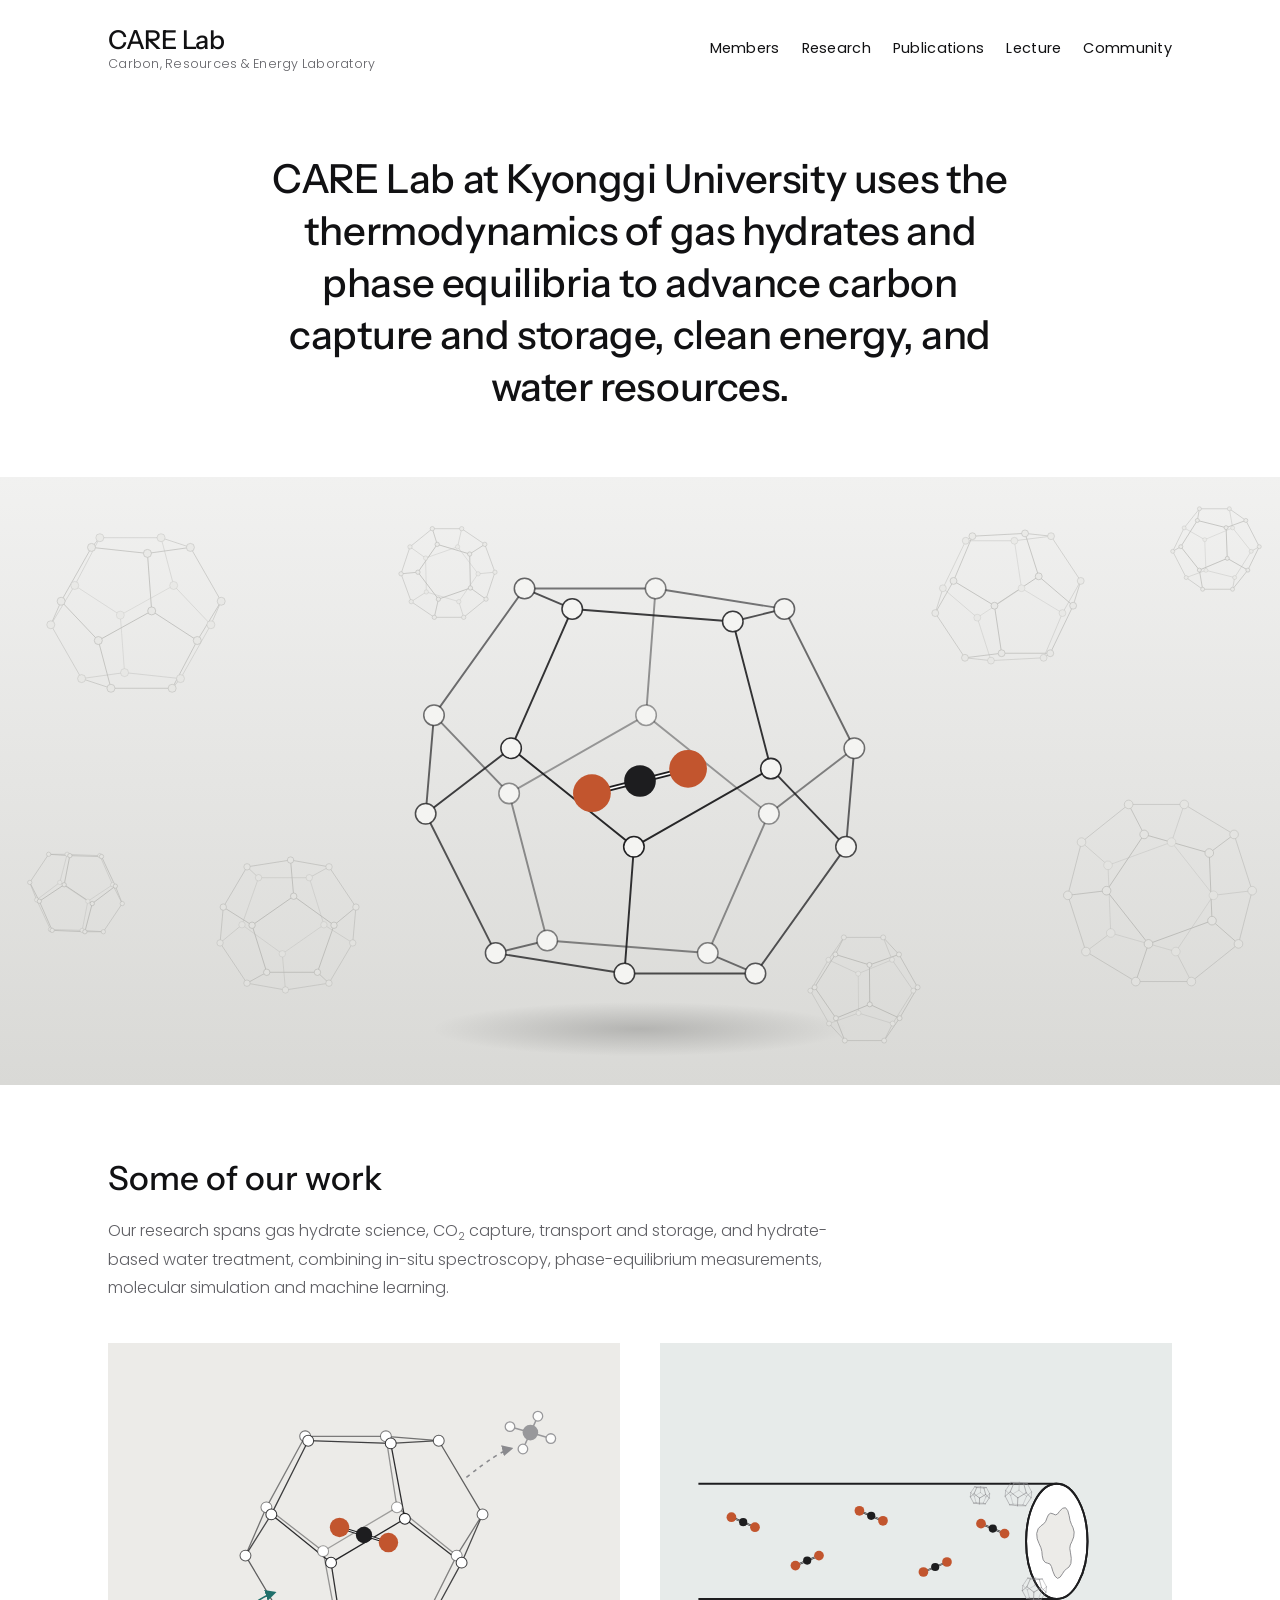
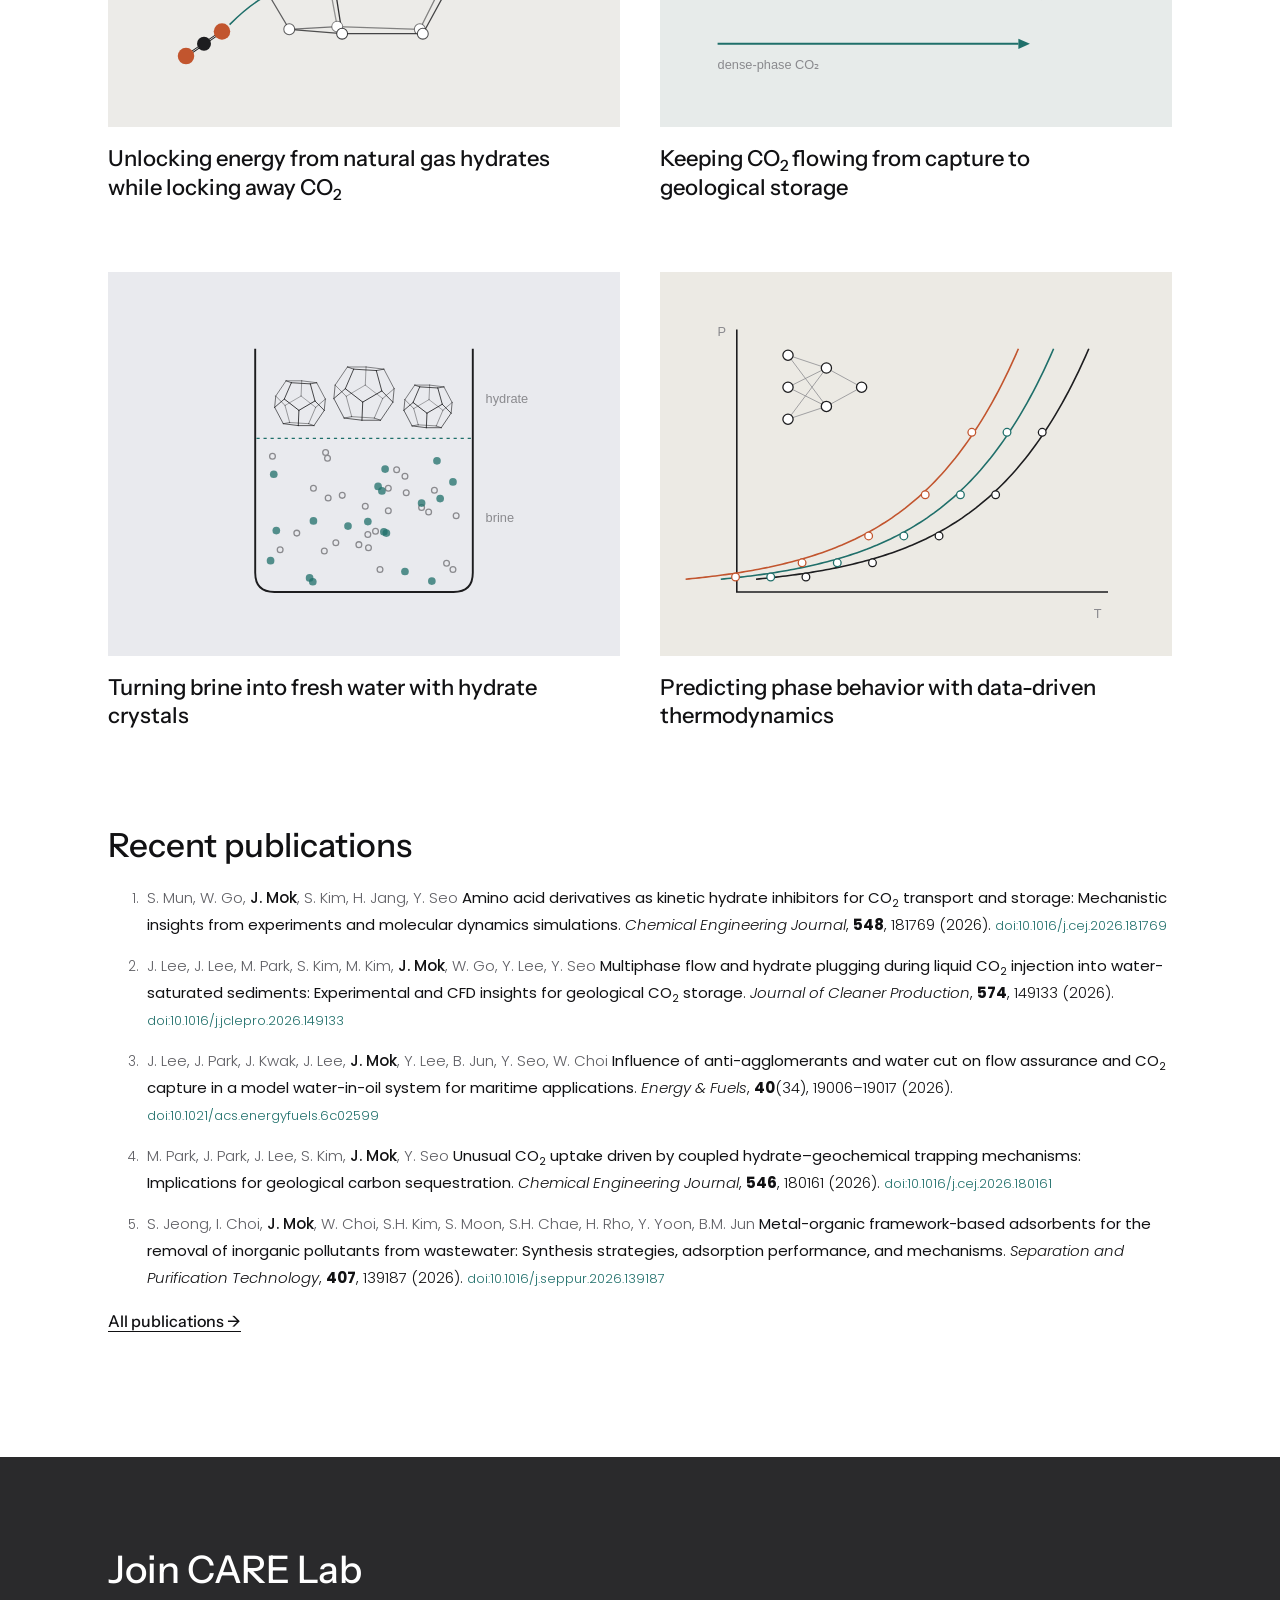
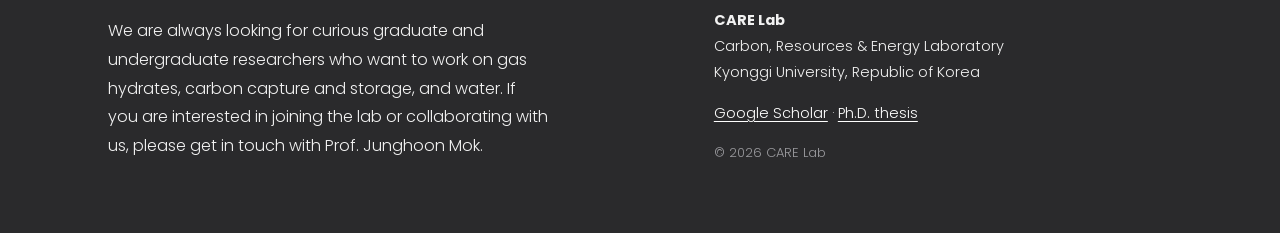
<file: index.html>
<!doctype html>
<html lang="en">
<head>
<meta charset="utf-8">
<meta name="viewport" content="width=device-width, initial-scale=1">
<meta name="google-site-verification" content="eo0Kqo264gVkmRjyFw3P33KrrkxgOQTOCPCvZ0x6D0A">
<title>CARE Lab — Carbon, Resources &amp; Energy Laboratory</title>
<meta name="description" content="CARE Lab (Carbon, Resources &amp; Energy Laboratory) at Kyonggi University, led by Prof. Junghoon Mok: gas hydrates, CO2 capture and storage, and hydrate-based desalination.">
<link rel="canonical" href="https://hoon-mok.github.io/">
<link rel="icon" href="assets/favicon.svg" type="image/svg+xml">
<link rel="preconnect" href="https://fonts.googleapis.com">
<link rel="preconnect" href="https://fonts.gstatic.com" crossorigin>
<link href="https://fonts.googleapis.com/css2?family=Instrument+Sans:wght@400;500;600&family=Poppins:wght@300;400;500&display=swap" rel="stylesheet">
<link rel="stylesheet" href="assets/style.css">
</head>
<body>
<header class="site-header">
  <div class="wrap header-inner">
    <a class="brand" href="index.html"><span class="brand-name">CARE Lab</span><span class="brand-sub">Carbon, Resources &amp; Energy Laboratory</span></a>
    <button class="menu-toggle" aria-label="Open menu" aria-expanded="false" onclick="var n=document.querySelector('.nav');n.classList.toggle('open');this.setAttribute('aria-expanded',n.classList.contains('open'))"><span></span><span></span></button>
    <nav class="nav" aria-label="Main"><ul><li class="has-sub"><a href="members.html">Members</a><ul class="sub"><li><a href="members.html#professor">Professor</a></li><li><a href="members.html#students">Students</a></li><li><a href="members.html#researchers">Researchers</a></li><li><a href="members.html#alumni">Alumni</a></li></ul></li><li class="has-sub"><a href="research.html">Research</a><ul class="sub"><li><a href="research.html#hydrates">Gas Hydrates &amp; CO<sub>2</sub> Storage</a></li><li><a href="research.html#ccs">CO<sub>2</sub> Capture &amp; Transport</a></li><li><a href="research.html#water">Hydrate-Based Desalination</a></li><li><a href="research.html#data">Data-Driven Thermodynamics</a></li></ul></li><li class="has-sub"><a href="publications.html">Publications</a><ul class="sub"><li><a href="publications.html#papers">Papers</a></li><li><a href="publications.html#conferences">Conferences</a></li><li><a href="publications.html#patents">Patents</a></li><li><a href="thesis/">Thesis</a></li></ul></li><li><a href="lecture.html">Lecture</a></li><li class="has-sub"><a href="community.html">Community</a><ul class="sub"><li><a href="community.html#news">News</a></li><li><a href="community.html#notice">Notice</a></li><li><a href="community.html#activity">Lab Activity</a></li></ul></li></ul></nav>
  </div>
</header>
<main>

<section class="statement wrap"><h1>CARE Lab at Kyonggi University uses the thermodynamics of gas hydrates and phase equilibria to advance carbon capture and storage, clean energy, and water resources.</h1></section>
<section class="hero"><img src="assets/hero.svg" alt="Illustration of a gas hydrate cage enclosing a CO2 molecule"></section>
<section class="wrap block">
  <h2 class="section-title">Some of our work</h2>
  <p class="lead">Our research spans gas hydrate science, CO<sub>2</sub> capture, transport and storage, and hydrate-based water treatment, combining in-situ spectroscopy, phase-equilibrium measurements, molecular simulation and machine learning.</p>
  <div class="grid2"><a class="card" href="research.html#hydrates"><div class="card-img"><img src="assets/research-hydrate.svg" alt="" loading="lazy"></div><h3>Unlocking energy from natural gas hydrates while locking away CO<sub>2</sub></h3></a><a class="card" href="research.html#ccs"><div class="card-img"><img src="assets/research-ccs.svg" alt="" loading="lazy"></div><h3>Keeping CO<sub>2</sub> flowing from capture to geological storage</h3></a><a class="card" href="research.html#water"><div class="card-img"><img src="assets/research-water.svg" alt="" loading="lazy"></div><h3>Turning brine into fresh water with hydrate crystals</h3></a><a class="card" href="research.html#data"><div class="card-img"><img src="assets/research-data.svg" alt="" loading="lazy"></div><h3>Predicting phase behavior with data-driven thermodynamics</h3></a></div>
</section>
<section class="wrap block">
  <h2 class="section-title">Recent publications</h2>
  <ol class="pubs compact"><li><span class="au">S. Mun, W. Go, <b>J. Mok</b>, S. Kim, H. Jang, Y. Seo</span> <span class="ti">Amino acid derivatives as kinetic hydrate inhibitors for CO<sub>2</sub> transport and storage: Mechanistic insights from experiments and molecular dynamics simulations</span>. <i>Chemical Engineering Journal</i>, <b>548</b>, 181769 (2026). <a class="doi" href="https://doi.org/10.1016/j.cej.2026.181769">doi:10.1016/j.cej.2026.181769</a></li><li><span class="au">J. Lee, J. Lee, M. Park, S. Kim, M. Kim, <b>J. Mok</b>, W. Go, Y. Lee, Y. Seo</span> <span class="ti">Multiphase flow and hydrate plugging during liquid CO<sub>2</sub> injection into water-saturated sediments: Experimental and CFD insights for geological CO<sub>2</sub> storage</span>. <i>Journal of Cleaner Production</i>, <b>574</b>, 149133 (2026). <a class="doi" href="https://doi.org/10.1016/j.jclepro.2026.149133">doi:10.1016/j.jclepro.2026.149133</a></li><li><span class="au">J. Lee, J. Park, J. Kwak, J. Lee, <b>J. Mok</b>, Y. Lee, B. Jun, Y. Seo, W. Choi</span> <span class="ti">Influence of anti-agglomerants and water cut on flow assurance and CO<sub>2</sub> capture in a model water-in-oil system for maritime applications</span>. <i>Energy &amp; Fuels</i>, <b>40</b>(34), 19006–19017 (2026). <a class="doi" href="https://doi.org/10.1021/acs.energyfuels.6c02599">doi:10.1021/acs.energyfuels.6c02599</a></li><li><span class="au">M. Park, J. Park, J. Lee, S. Kim, <b>J. Mok</b>, Y. Seo</span> <span class="ti">Unusual CO<sub>2</sub> uptake driven by coupled hydrate–geochemical trapping mechanisms: Implications for geological carbon sequestration</span>. <i>Chemical Engineering Journal</i>, <b>546</b>, 180161 (2026). <a class="doi" href="https://doi.org/10.1016/j.cej.2026.180161">doi:10.1016/j.cej.2026.180161</a></li><li><span class="au">S. Jeong, I. Choi, <b>J. Mok</b>, W. Choi, S.H. Kim, S. Moon, S.H. Chae, H. Rho, Y. Yoon, B.M. Jun</span> <span class="ti">Metal-organic framework-based adsorbents for the removal of inorganic pollutants from wastewater: Synthesis strategies, adsorption performance, and mechanisms</span>. <i>Separation and Purification Technology</i>, <b>407</b>, 139187 (2026). <a class="doi" href="https://doi.org/10.1016/j.seppur.2026.139187">doi:10.1016/j.seppur.2026.139187</a></li></ol>
  <p><a class="more" href="publications.html">All publications →</a></p>
</section>
</main>
<footer class="site-footer">
  <div class="wrap footer-grid">
    <div>
      <h2>Join CARE Lab</h2>
      <p>We are always looking for curious graduate and undergraduate researchers who want to work on gas hydrates, carbon capture and storage, and water. If you are interested in joining the lab or collaborating with us, please get in touch with Prof. Junghoon Mok.</p>
    </div>
    <div class="footer-meta">
      <p><strong>CARE Lab</strong><br>Carbon, Resources &amp; Energy Laboratory<br>Kyonggi University, Republic of Korea</p>
      <p><a href="https://scholar.google.com/citations?user=tuLneOoAAAAJ" rel="me">Google Scholar</a> · <a href="thesis/">Ph.D. thesis</a></p>
      <p class="copy">© 2026 CARE Lab</p>
    </div>
  </div>
</footer>
</body>
</html>
</file>
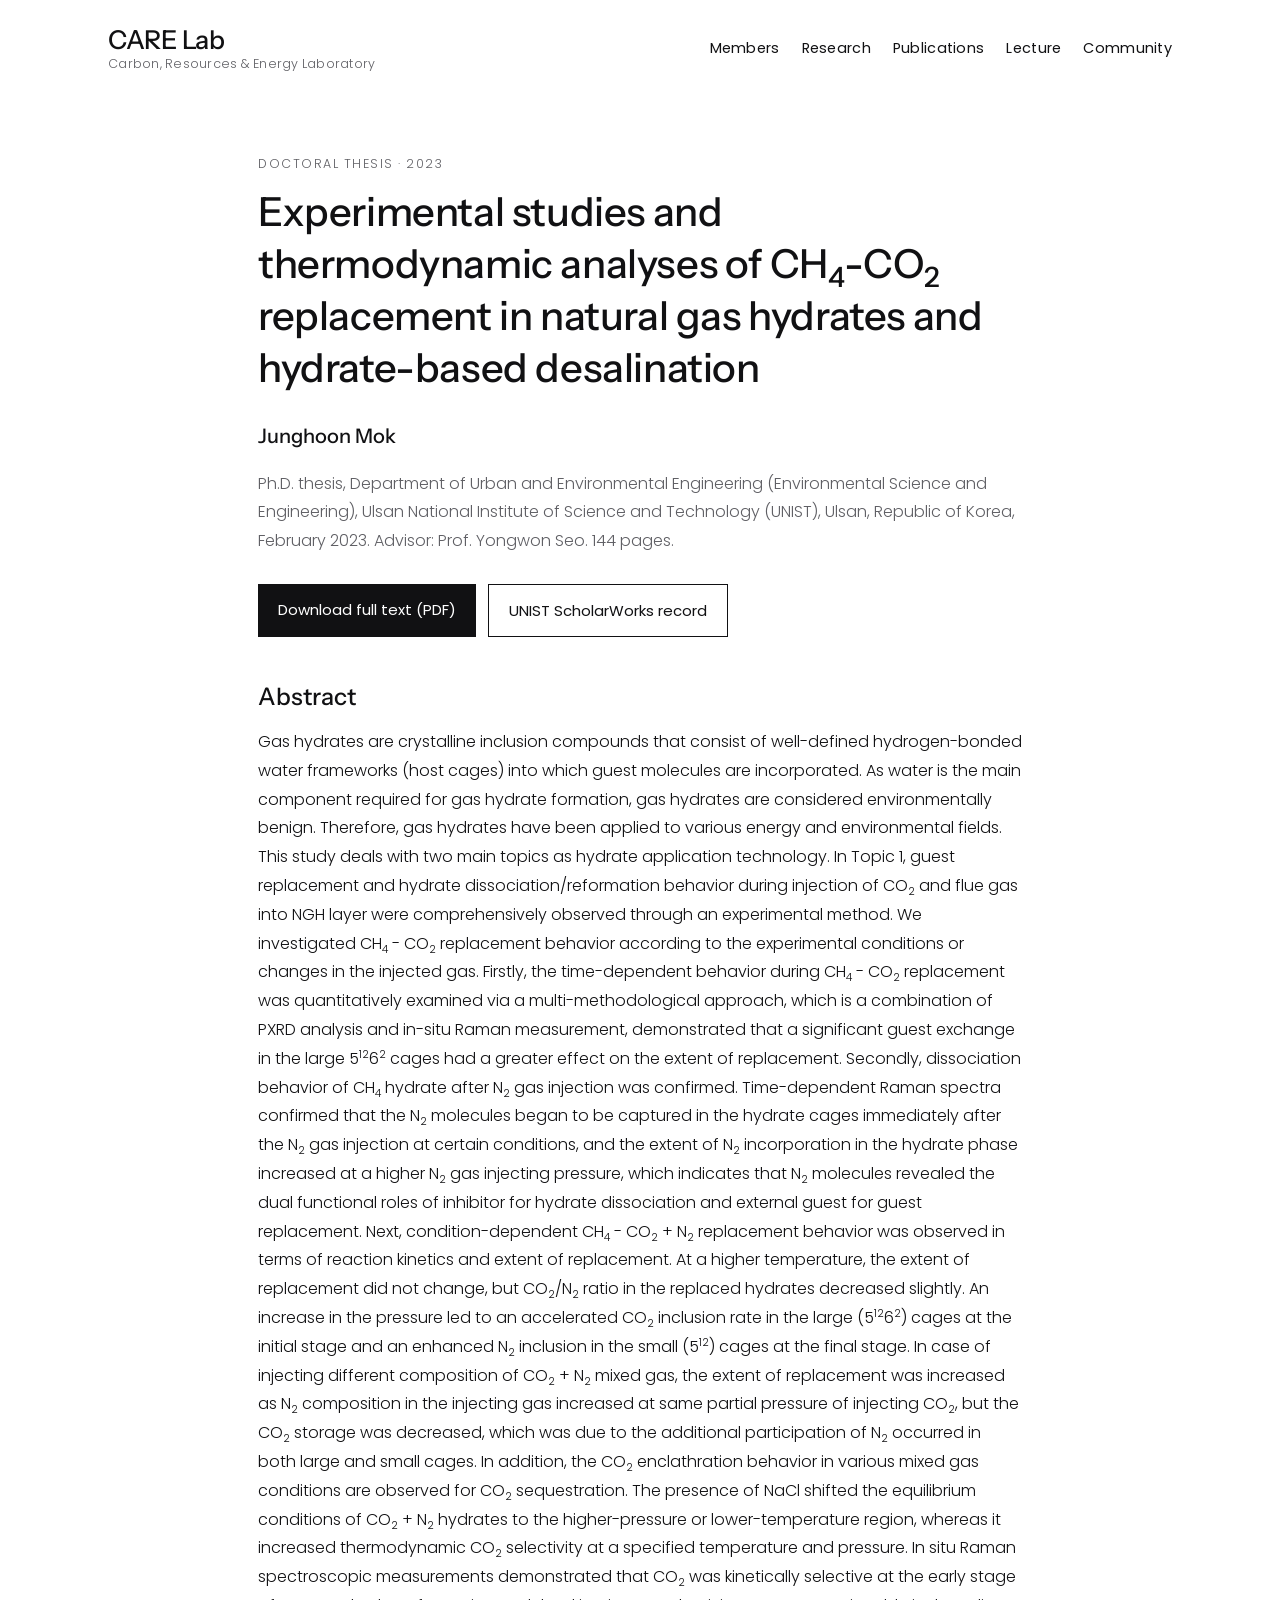
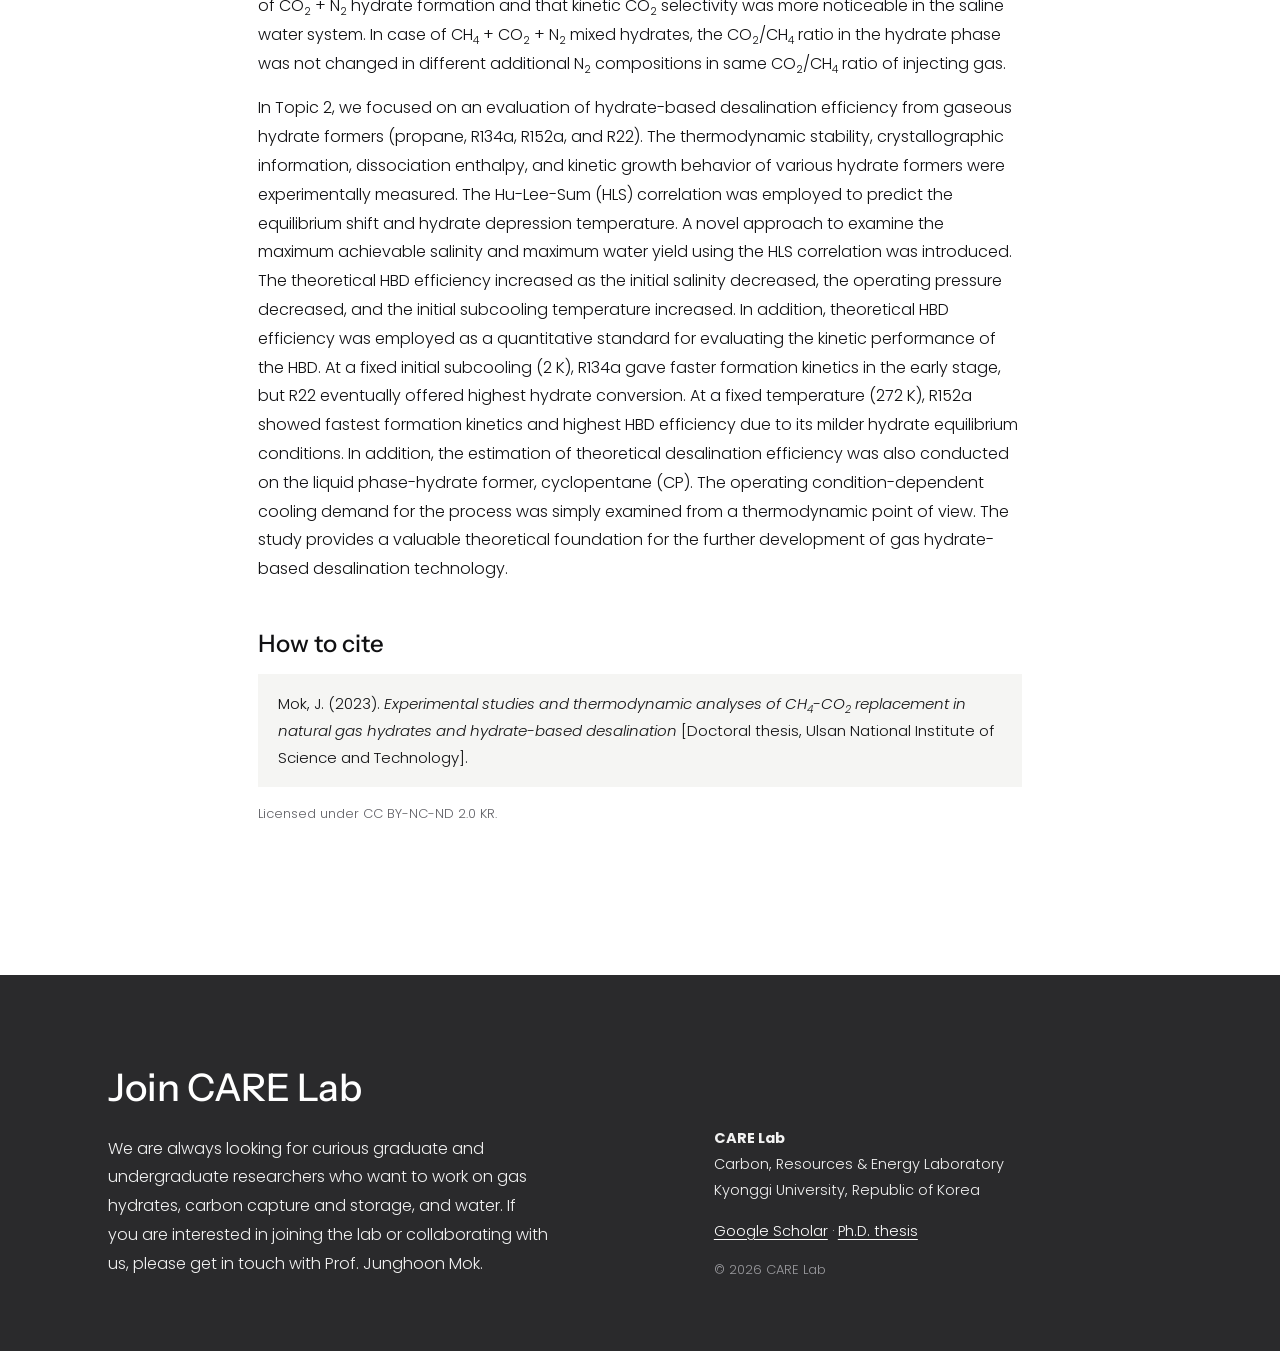
<file: thesis/index.html>
<!doctype html>
<html lang="en">
<head>
<meta charset="utf-8">
<meta name="viewport" content="width=device-width, initial-scale=1">
<meta name="google-site-verification" content="eo0Kqo264gVkmRjyFw3P33KrrkxgOQTOCPCvZ0x6D0A">
<title>Ph.D. Thesis | CARE Lab</title>
<meta name="description" content="Ph.D. thesis of Junghoon Mok (UNIST, 2023): Experimental studies and thermodynamic analyses of CH4-CO2 replacement in natural gas hydrates and hydrate-based desalination">
<link rel="canonical" href="https://hoon-mok.github.io/thesis/">
<link rel="icon" href="../assets/favicon.svg" type="image/svg+xml">
<link rel="preconnect" href="https://fonts.googleapis.com">
<link rel="preconnect" href="https://fonts.gstatic.com" crossorigin>
<link href="https://fonts.googleapis.com/css2?family=Instrument+Sans:wght@400;500;600&family=Poppins:wght@300;400;500&display=swap" rel="stylesheet">
<link rel="stylesheet" href="../assets/style.css">
<meta name="citation_title" content="Experimental studies and thermodynamic analyses of CH4-CO2 replacement in natural gas hydrates and hydrate-based desalination">
<meta name="citation_author" content="Mok, Junghoon">
<meta name="citation_publication_date" content="2023/02">
<meta name="citation_dissertation_institution" content="Ulsan National Institute of Science and Technology">
<meta name="citation_dissertation_name" content="Ph.D. thesis">
<meta name="citation_language" content="en">
<meta name="citation_pdf_url" content="https://hoon-mok.github.io/thesis/Mok_2023_PhD_thesis_UNIST.pdf">
<meta name="citation_abstract_html_url" content="https://hoon-mok.github.io/thesis/">
<meta name="DC.title" content="Experimental studies and thermodynamic analyses of CH4-CO2 replacement in natural gas hydrates and hydrate-based desalination">
<meta name="DC.creator" content="Mok, Junghoon">
<meta name="DC.date" content="2023">
<meta name="DC.type" content="Thesis">
</head>
<body>
<header class="site-header">
  <div class="wrap header-inner">
    <a class="brand" href="../index.html"><span class="brand-name">CARE Lab</span><span class="brand-sub">Carbon, Resources &amp; Energy Laboratory</span></a>
    <button class="menu-toggle" aria-label="Open menu" aria-expanded="false" onclick="var n=document.querySelector('.nav');n.classList.toggle('open');this.setAttribute('aria-expanded',n.classList.contains('open'))"><span></span><span></span></button>
    <nav class="nav" aria-label="Main"><ul><li class="has-sub"><a href="../members.html">Members</a><ul class="sub"><li><a href="../members.html#professor">Professor</a></li><li><a href="../members.html#students">Students</a></li><li><a href="../members.html#researchers">Researchers</a></li><li><a href="../members.html#alumni">Alumni</a></li></ul></li><li class="has-sub"><a href="../research.html">Research</a><ul class="sub"><li><a href="../research.html#hydrates">Gas Hydrates &amp; CO<sub>2</sub> Storage</a></li><li><a href="../research.html#ccs">CO<sub>2</sub> Capture &amp; Transport</a></li><li><a href="../research.html#water">Hydrate-Based Desalination</a></li><li><a href="../research.html#data">Data-Driven Thermodynamics</a></li></ul></li><li class="has-sub"><a href="../publications.html">Publications</a><ul class="sub"><li><a href="../publications.html#papers">Papers</a></li><li><a href="../publications.html#conferences">Conferences</a></li><li><a href="../publications.html#patents">Patents</a></li><li><a href="../thesis/">Thesis</a></li></ul></li><li><a href="../lecture.html">Lecture</a></li><li class="has-sub"><a href="../community.html">Community</a><ul class="sub"><li><a href="../community.html#news">News</a></li><li><a href="../community.html#notice">Notice</a></li><li><a href="../community.html#activity">Lab Activity</a></li></ul></li></ul></nav>
  </div>
</header>
<main>

<article class="wrap thesis">
  <p class="eyebrow">Doctoral thesis · 2023</p>
  <h1 class="thesis-title">Experimental studies and thermodynamic analyses of CH<sub>4</sub>-CO<sub>2</sub> replacement in natural gas hydrates and hydrate-based desalination</h1>
  <p class="thesis-author">Junghoon Mok</p>
  <p class="muted">Ph.D. thesis, Department of Urban and Environmental Engineering (Environmental Science and Engineering), Ulsan National Institute of Science and Technology (UNIST), Ulsan, Republic of Korea, February 2023. Advisor: Prof. Yongwon Seo. 144 pages.</p>
  <p class="actions"><a class="btn" href="Mok_2023_PhD_thesis_UNIST.pdf">Download full text (PDF)</a> <a class="btn ghost" href="https://scholarworks.unist.ac.kr/handle/201301/74026">UNIST ScholarWorks record</a></p>
  <h2>Abstract</h2>
  <p>Gas hydrates are crystalline inclusion compounds that consist of well-defined hydrogen-bonded water frameworks (host cages) into which guest molecules are incorporated. As water is the main component required for gas hydrate formation, gas hydrates are considered environmentally benign. Therefore, gas hydrates have been applied to various energy and environmental fields. This study deals with two main topics as hydrate application technology. In Topic 1, guest replacement and hydrate dissociation/reformation behavior during injection of CO<sub>2</sub> and flue gas into NGH layer were comprehensively observed through an experimental method. We investigated CH<sub>4</sub> - CO<sub>2</sub> replacement behavior according to the experimental conditions or changes in the injected gas. Firstly, the time-dependent behavior during CH<sub>4</sub> - CO<sub>2</sub> replacement was quantitatively examined via a multi-methodological approach, which is a combination of PXRD analysis and in-situ Raman measurement, demonstrated that a significant guest exchange in the large 5<sup>12</sup>6<sup>2</sup> cages had a greater effect on the extent of replacement. Secondly, dissociation behavior of CH<sub>4</sub> hydrate after N<sub>2</sub> gas injection was confirmed. Time-dependent Raman spectra confirmed that the N<sub>2</sub> molecules began to be captured in the hydrate cages immediately after the N<sub>2</sub> gas injection at certain conditions, and the extent of N<sub>2</sub> incorporation in the hydrate phase increased at a higher N<sub>2</sub> gas injecting pressure, which indicates that N<sub>2</sub> molecules revealed the dual functional roles of inhibitor for hydrate dissociation and external guest for guest replacement. Next, condition-dependent CH<sub>4</sub> - CO<sub>2</sub> + N<sub>2</sub> replacement behavior was observed in terms of reaction kinetics and extent of replacement. At a higher temperature, the extent of replacement did not change, but CO<sub>2</sub>/N<sub>2</sub> ratio in the replaced hydrates decreased slightly. An increase in the pressure led to an accelerated CO<sub>2</sub> inclusion rate in the large (5<sup>12</sup>6<sup>2</sup>) cages at the initial stage and an enhanced N<sub>2</sub> inclusion in the small (5<sup>12</sup>) cages at the final stage. In case of injecting different composition of CO<sub>2</sub> + N<sub>2</sub> mixed gas, the extent of replacement was increased as N<sub>2</sub> composition in the injecting gas increased at same partial pressure of injecting CO<sub>2</sub>, but the CO<sub>2</sub> storage was decreased, which was due to the additional participation of N<sub>2</sub> occurred in both large and small cages. In addition, the CO<sub>2</sub> enclathration behavior in various mixed gas conditions are observed for CO<sub>2</sub> sequestration. The presence of NaCl shifted the equilibrium conditions of CO<sub>2</sub> + N<sub>2</sub> hydrates to the higher-pressure or lower-temperature region, whereas it increased thermodynamic CO<sub>2</sub> selectivity at a specified temperature and pressure. In situ Raman spectroscopic measurements demonstrated that CO<sub>2</sub> was kinetically selective at the early stage of CO<sub>2</sub> + N<sub>2</sub> hydrate formation and that kinetic CO<sub>2</sub> selectivity was more noticeable in the saline water system. In case of CH<sub>4</sub> + CO<sub>2</sub> + N<sub>2</sub> mixed hydrates, the CO<sub>2</sub>/CH<sub>4</sub> ratio in the hydrate phase was not changed in different additional N<sub>2</sub> compositions in same CO<sub>2</sub>/CH<sub>4</sub> ratio of injecting gas.</p>
<p>In Topic 2, we focused on an evaluation of hydrate-based desalination efficiency from gaseous hydrate formers (propane, R134a, R152a, and R22). The thermodynamic stability, crystallographic information, dissociation enthalpy, and kinetic growth behavior of various hydrate formers were experimentally measured. The Hu-Lee-Sum (HLS) correlation was employed to predict the equilibrium shift and hydrate depression temperature. A novel approach to examine the maximum achievable salinity and maximum water yield using the HLS correlation was introduced. The theoretical HBD efficiency increased as the initial salinity decreased, the operating pressure decreased, and the initial subcooling temperature increased. In addition, theoretical HBD efficiency was employed as a quantitative standard for evaluating the kinetic performance of the HBD. At a fixed initial subcooling (2 K), R134a gave faster formation kinetics in the early stage, but R22 eventually offered highest hydrate conversion. At a fixed temperature (272 K), R152a showed fastest formation kinetics and highest HBD efficiency due to its milder hydrate equilibrium conditions. In addition, the estimation of theoretical desalination efficiency was also conducted on the liquid phase-hydrate former, cyclopentane (CP). The operating condition-dependent cooling demand for the process was simply examined from a thermodynamic point of view. The study provides a valuable theoretical foundation for the further development of gas hydrate-based desalination technology.</p>
  <h2>How to cite</h2>
  <p class="cite-box">Mok, J. (2023). <i>Experimental studies and thermodynamic analyses of CH<sub>4</sub>-CO<sub>2</sub> replacement in natural gas hydrates and hydrate-based desalination</i> [Doctoral thesis, Ulsan National Institute of Science and Technology].</p>
  <p class="muted small">Licensed under CC BY-NC-ND 2.0 KR.</p>
</article>
</main>
<footer class="site-footer">
  <div class="wrap footer-grid">
    <div>
      <h2>Join CARE Lab</h2>
      <p>We are always looking for curious graduate and undergraduate researchers who want to work on gas hydrates, carbon capture and storage, and water. If you are interested in joining the lab or collaborating with us, please get in touch with Prof. Junghoon Mok.</p>
    </div>
    <div class="footer-meta">
      <p><strong>CARE Lab</strong><br>Carbon, Resources &amp; Energy Laboratory<br>Kyonggi University, Republic of Korea</p>
      <p><a href="https://scholar.google.com/citations?user=tuLneOoAAAAJ" rel="me">Google Scholar</a> · <a href="../thesis/">Ph.D. thesis</a></p>
      <p class="copy">© 2026 CARE Lab</p>
    </div>
  </div>
</footer>
</body>
</html>
</file>
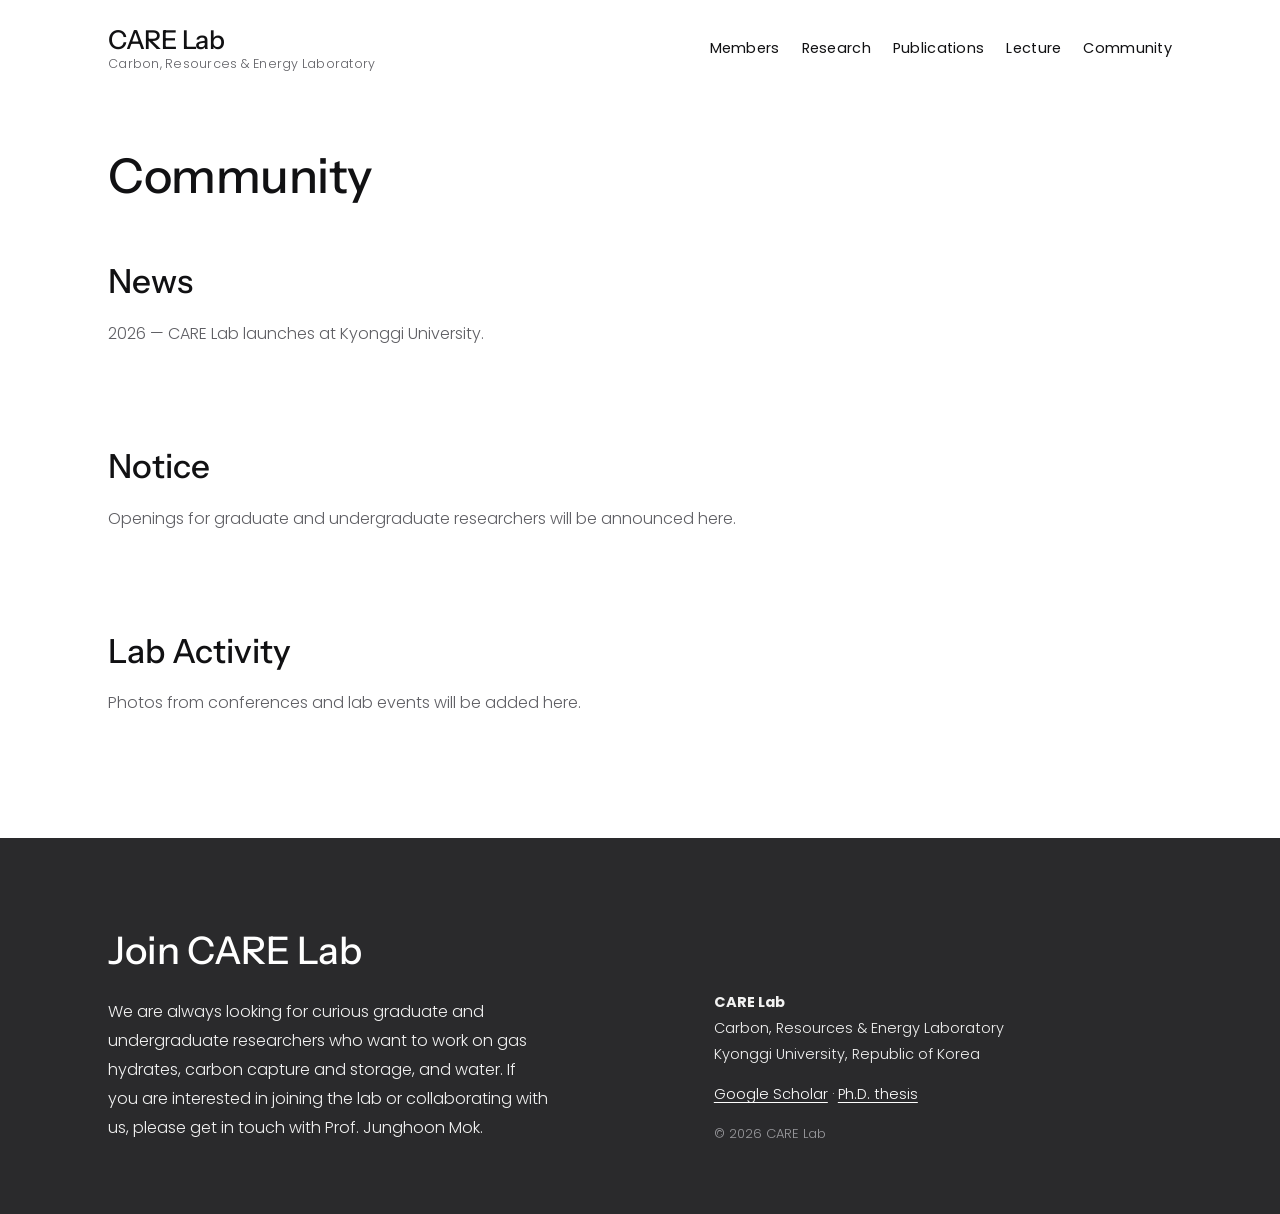
<file: community.html>
<!doctype html>
<html lang="en">
<head>
<meta charset="utf-8">
<meta name="viewport" content="width=device-width, initial-scale=1">
<meta name="google-site-verification" content="eo0Kqo264gVkmRjyFw3P33KrrkxgOQTOCPCvZ0x6D0A">
<title>Community | CARE Lab</title>
<meta name="description" content="CARE Lab (Carbon, Resources &amp; Energy Laboratory) at Kyonggi University, led by Prof. Junghoon Mok: gas hydrates, CO2 capture and storage, and hydrate-based desalination.">
<link rel="canonical" href="https://hoon-mok.github.io/community.html">
<link rel="icon" href="assets/favicon.svg" type="image/svg+xml">
<link rel="preconnect" href="https://fonts.googleapis.com">
<link rel="preconnect" href="https://fonts.gstatic.com" crossorigin>
<link href="https://fonts.googleapis.com/css2?family=Instrument+Sans:wght@400;500;600&family=Poppins:wght@300;400;500&display=swap" rel="stylesheet">
<link rel="stylesheet" href="assets/style.css">
</head>
<body>
<header class="site-header">
  <div class="wrap header-inner">
    <a class="brand" href="index.html"><span class="brand-name">CARE Lab</span><span class="brand-sub">Carbon, Resources &amp; Energy Laboratory</span></a>
    <button class="menu-toggle" aria-label="Open menu" aria-expanded="false" onclick="var n=document.querySelector('.nav');n.classList.toggle('open');this.setAttribute('aria-expanded',n.classList.contains('open'))"><span></span><span></span></button>
    <nav class="nav" aria-label="Main"><ul><li class="has-sub"><a href="members.html">Members</a><ul class="sub"><li><a href="members.html#professor">Professor</a></li><li><a href="members.html#students">Students</a></li><li><a href="members.html#researchers">Researchers</a></li><li><a href="members.html#alumni">Alumni</a></li></ul></li><li class="has-sub"><a href="research.html">Research</a><ul class="sub"><li><a href="research.html#hydrates">Gas Hydrates &amp; CO<sub>2</sub> Storage</a></li><li><a href="research.html#ccs">CO<sub>2</sub> Capture &amp; Transport</a></li><li><a href="research.html#water">Hydrate-Based Desalination</a></li><li><a href="research.html#data">Data-Driven Thermodynamics</a></li></ul></li><li class="has-sub"><a href="publications.html">Publications</a><ul class="sub"><li><a href="publications.html#papers">Papers</a></li><li><a href="publications.html#conferences">Conferences</a></li><li><a href="publications.html#patents">Patents</a></li><li><a href="thesis/">Thesis</a></li></ul></li><li><a href="lecture.html">Lecture</a></li><li class="has-sub"><a href="community.html">Community</a><ul class="sub"><li><a href="community.html#news">News</a></li><li><a href="community.html#notice">Notice</a></li><li><a href="community.html#activity">Lab Activity</a></li></ul></li></ul></nav>
  </div>
</header>
<main>
<section class="wrap page-head"><h1>Community</h1></section><section class="wrap block" id="news"><h2 class="section-title">News</h2><p class="muted">2026 — CARE Lab launches at Kyonggi University.</p></section><section class="wrap block" id="notice"><h2 class="section-title">Notice</h2><p class="muted">Openings for graduate and undergraduate researchers will be announced here.</p></section><section class="wrap block" id="activity"><h2 class="section-title">Lab Activity</h2><p class="muted">Photos from conferences and lab events will be added here.</p></section>
</main>
<footer class="site-footer">
  <div class="wrap footer-grid">
    <div>
      <h2>Join CARE Lab</h2>
      <p>We are always looking for curious graduate and undergraduate researchers who want to work on gas hydrates, carbon capture and storage, and water. If you are interested in joining the lab or collaborating with us, please get in touch with Prof. Junghoon Mok.</p>
    </div>
    <div class="footer-meta">
      <p><strong>CARE Lab</strong><br>Carbon, Resources &amp; Energy Laboratory<br>Kyonggi University, Republic of Korea</p>
      <p><a href="https://scholar.google.com/citations?user=tuLneOoAAAAJ" rel="me">Google Scholar</a> · <a href="thesis/">Ph.D. thesis</a></p>
      <p class="copy">© 2026 CARE Lab</p>
    </div>
  </div>
</footer>
</body>
</html>
</file>
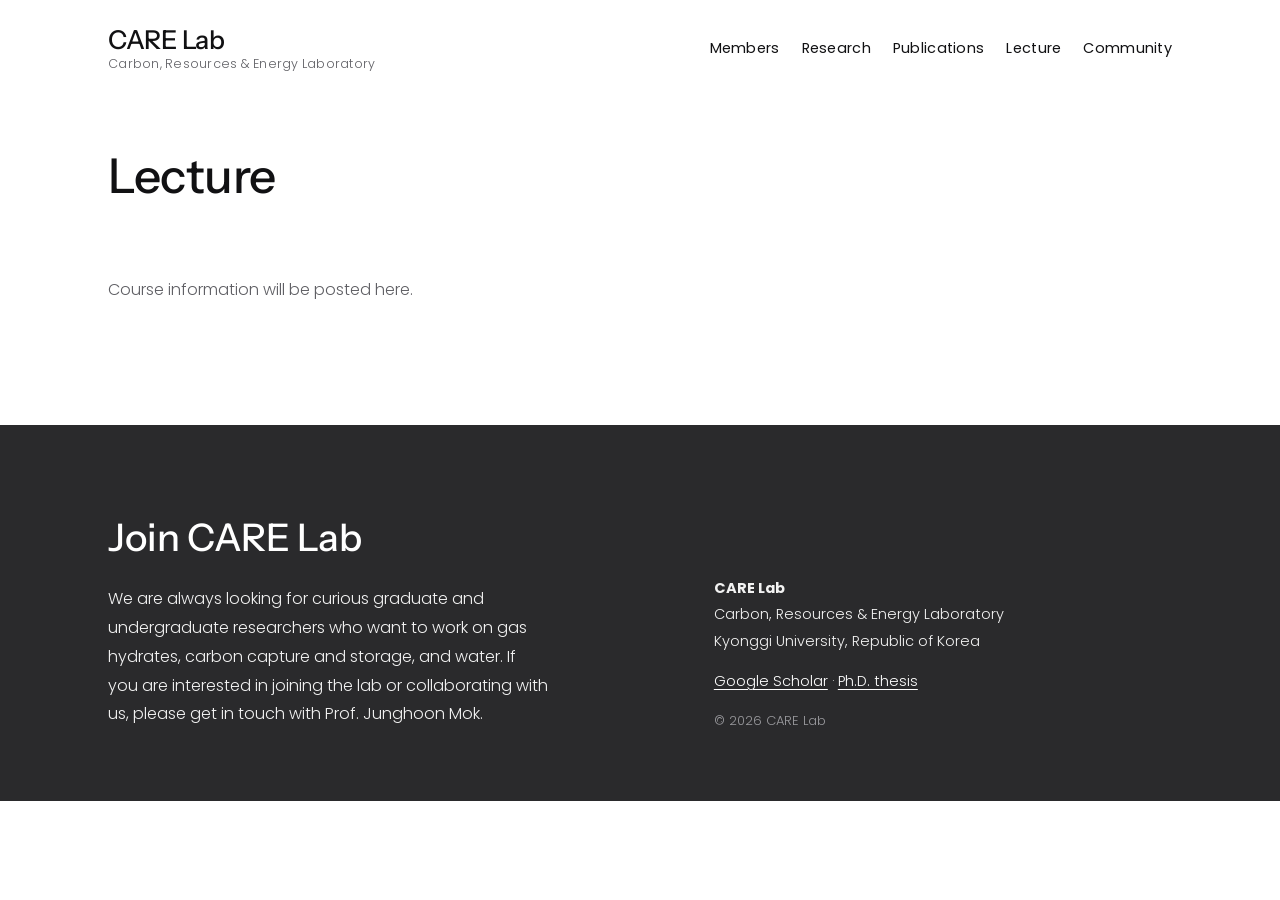
<file: lecture.html>
<!doctype html>
<html lang="en">
<head>
<meta charset="utf-8">
<meta name="viewport" content="width=device-width, initial-scale=1">
<meta name="google-site-verification" content="eo0Kqo264gVkmRjyFw3P33KrrkxgOQTOCPCvZ0x6D0A">
<title>Lecture | CARE Lab</title>
<meta name="description" content="CARE Lab (Carbon, Resources &amp; Energy Laboratory) at Kyonggi University, led by Prof. Junghoon Mok: gas hydrates, CO2 capture and storage, and hydrate-based desalination.">
<link rel="canonical" href="https://hoon-mok.github.io/lecture.html">
<link rel="icon" href="assets/favicon.svg" type="image/svg+xml">
<link rel="preconnect" href="https://fonts.googleapis.com">
<link rel="preconnect" href="https://fonts.gstatic.com" crossorigin>
<link href="https://fonts.googleapis.com/css2?family=Instrument+Sans:wght@400;500;600&family=Poppins:wght@300;400;500&display=swap" rel="stylesheet">
<link rel="stylesheet" href="assets/style.css">
</head>
<body>
<header class="site-header">
  <div class="wrap header-inner">
    <a class="brand" href="index.html"><span class="brand-name">CARE Lab</span><span class="brand-sub">Carbon, Resources &amp; Energy Laboratory</span></a>
    <button class="menu-toggle" aria-label="Open menu" aria-expanded="false" onclick="var n=document.querySelector('.nav');n.classList.toggle('open');this.setAttribute('aria-expanded',n.classList.contains('open'))"><span></span><span></span></button>
    <nav class="nav" aria-label="Main"><ul><li class="has-sub"><a href="members.html">Members</a><ul class="sub"><li><a href="members.html#professor">Professor</a></li><li><a href="members.html#students">Students</a></li><li><a href="members.html#researchers">Researchers</a></li><li><a href="members.html#alumni">Alumni</a></li></ul></li><li class="has-sub"><a href="research.html">Research</a><ul class="sub"><li><a href="research.html#hydrates">Gas Hydrates &amp; CO<sub>2</sub> Storage</a></li><li><a href="research.html#ccs">CO<sub>2</sub> Capture &amp; Transport</a></li><li><a href="research.html#water">Hydrate-Based Desalination</a></li><li><a href="research.html#data">Data-Driven Thermodynamics</a></li></ul></li><li class="has-sub"><a href="publications.html">Publications</a><ul class="sub"><li><a href="publications.html#papers">Papers</a></li><li><a href="publications.html#conferences">Conferences</a></li><li><a href="publications.html#patents">Patents</a></li><li><a href="thesis/">Thesis</a></li></ul></li><li><a href="lecture.html">Lecture</a></li><li class="has-sub"><a href="community.html">Community</a><ul class="sub"><li><a href="community.html#news">News</a></li><li><a href="community.html#notice">Notice</a></li><li><a href="community.html#activity">Lab Activity</a></li></ul></li></ul></nav>
  </div>
</header>
<main>
<section class="wrap page-head"><h1>Lecture</h1></section><section class="wrap block"><p class="muted">Course information will be posted here.</p></section>
</main>
<footer class="site-footer">
  <div class="wrap footer-grid">
    <div>
      <h2>Join CARE Lab</h2>
      <p>We are always looking for curious graduate and undergraduate researchers who want to work on gas hydrates, carbon capture and storage, and water. If you are interested in joining the lab or collaborating with us, please get in touch with Prof. Junghoon Mok.</p>
    </div>
    <div class="footer-meta">
      <p><strong>CARE Lab</strong><br>Carbon, Resources &amp; Energy Laboratory<br>Kyonggi University, Republic of Korea</p>
      <p><a href="https://scholar.google.com/citations?user=tuLneOoAAAAJ" rel="me">Google Scholar</a> · <a href="thesis/">Ph.D. thesis</a></p>
      <p class="copy">© 2026 CARE Lab</p>
    </div>
  </div>
</footer>
</body>
</html>
</file>
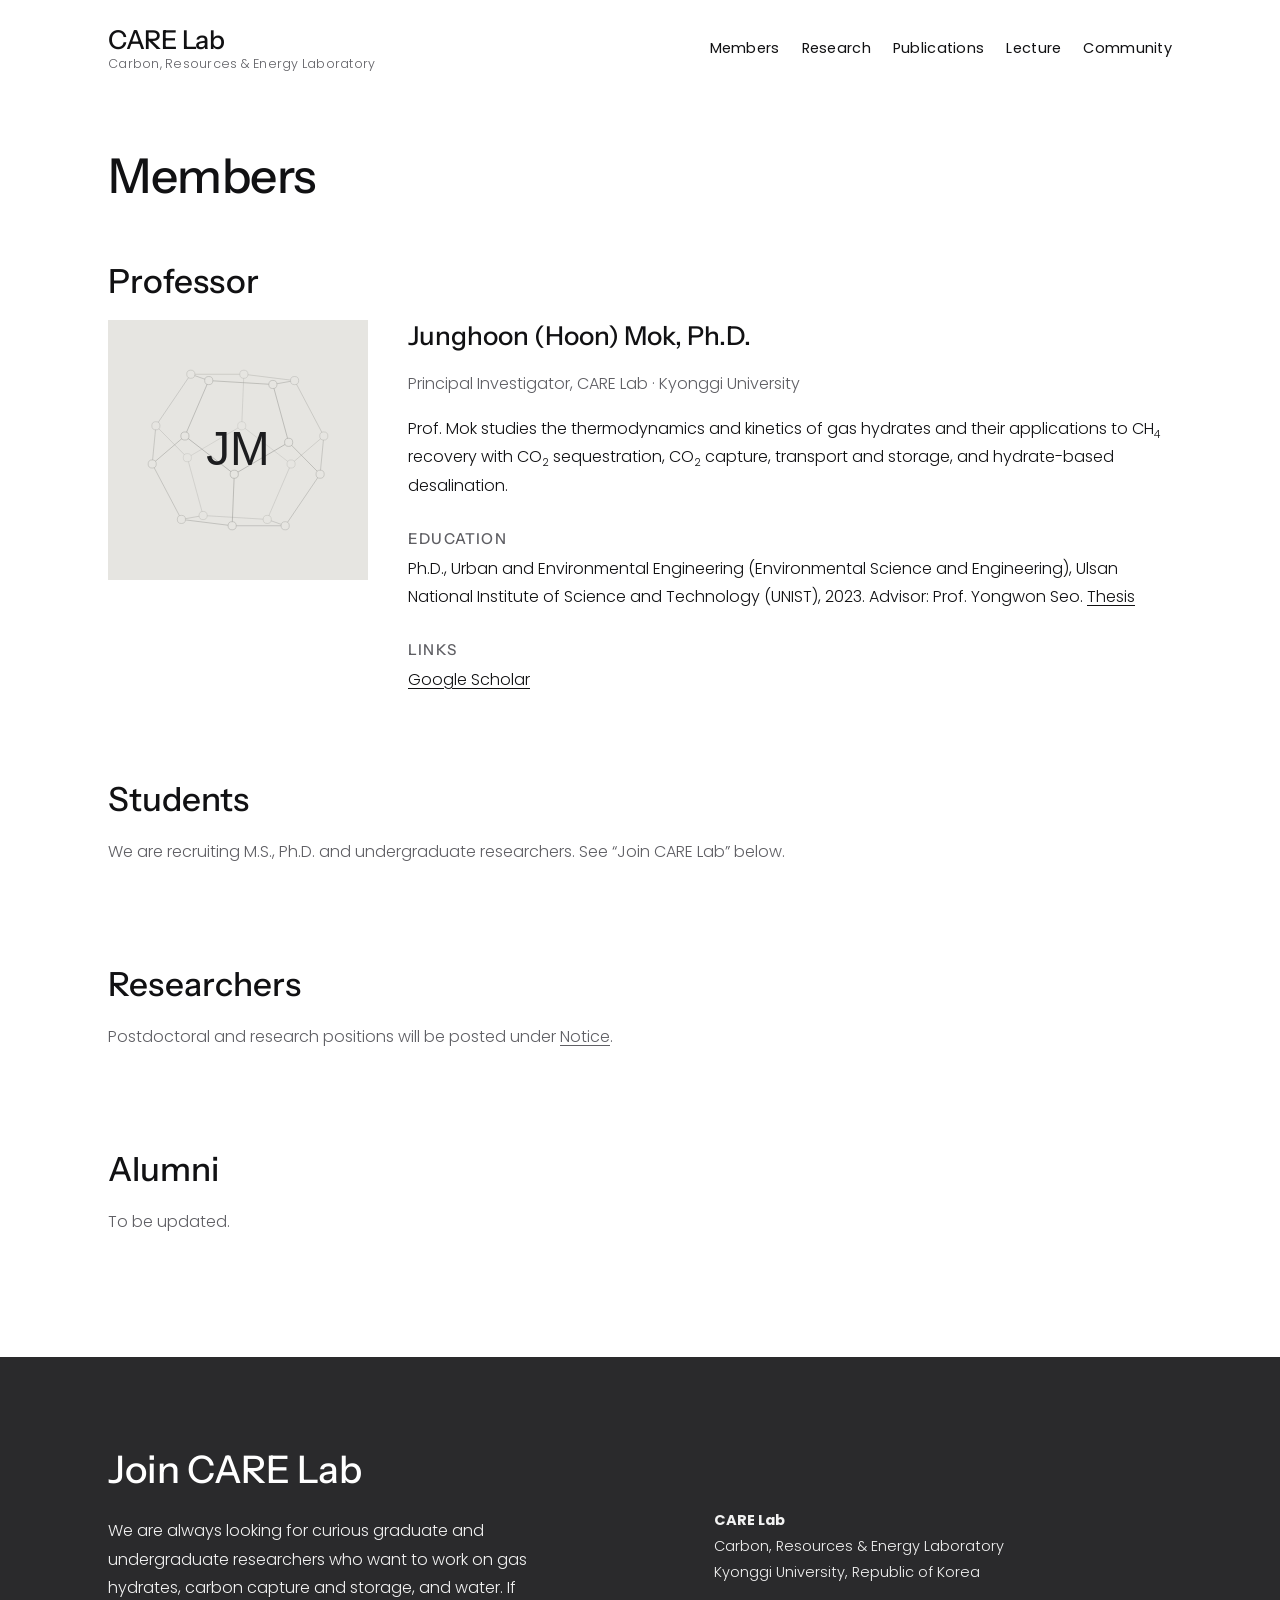
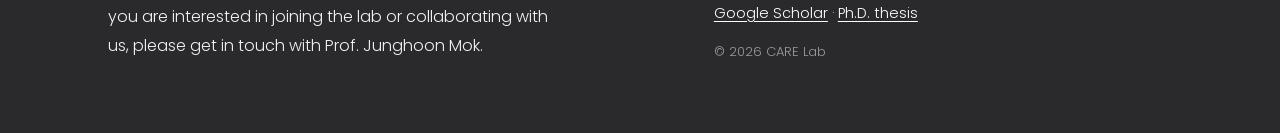
<file: members.html>
<!doctype html>
<html lang="en">
<head>
<meta charset="utf-8">
<meta name="viewport" content="width=device-width, initial-scale=1">
<meta name="google-site-verification" content="eo0Kqo264gVkmRjyFw3P33KrrkxgOQTOCPCvZ0x6D0A">
<title>Members | CARE Lab</title>
<meta name="description" content="CARE Lab (Carbon, Resources &amp; Energy Laboratory) at Kyonggi University, led by Prof. Junghoon Mok: gas hydrates, CO2 capture and storage, and hydrate-based desalination.">
<link rel="canonical" href="https://hoon-mok.github.io/members.html">
<link rel="icon" href="assets/favicon.svg" type="image/svg+xml">
<link rel="preconnect" href="https://fonts.googleapis.com">
<link rel="preconnect" href="https://fonts.gstatic.com" crossorigin>
<link href="https://fonts.googleapis.com/css2?family=Instrument+Sans:wght@400;500;600&family=Poppins:wght@300;400;500&display=swap" rel="stylesheet">
<link rel="stylesheet" href="assets/style.css">
</head>
<body>
<header class="site-header">
  <div class="wrap header-inner">
    <a class="brand" href="index.html"><span class="brand-name">CARE Lab</span><span class="brand-sub">Carbon, Resources &amp; Energy Laboratory</span></a>
    <button class="menu-toggle" aria-label="Open menu" aria-expanded="false" onclick="var n=document.querySelector('.nav');n.classList.toggle('open');this.setAttribute('aria-expanded',n.classList.contains('open'))"><span></span><span></span></button>
    <nav class="nav" aria-label="Main"><ul><li class="has-sub"><a href="members.html">Members</a><ul class="sub"><li><a href="members.html#professor">Professor</a></li><li><a href="members.html#students">Students</a></li><li><a href="members.html#researchers">Researchers</a></li><li><a href="members.html#alumni">Alumni</a></li></ul></li><li class="has-sub"><a href="research.html">Research</a><ul class="sub"><li><a href="research.html#hydrates">Gas Hydrates &amp; CO<sub>2</sub> Storage</a></li><li><a href="research.html#ccs">CO<sub>2</sub> Capture &amp; Transport</a></li><li><a href="research.html#water">Hydrate-Based Desalination</a></li><li><a href="research.html#data">Data-Driven Thermodynamics</a></li></ul></li><li class="has-sub"><a href="publications.html">Publications</a><ul class="sub"><li><a href="publications.html#papers">Papers</a></li><li><a href="publications.html#conferences">Conferences</a></li><li><a href="publications.html#patents">Patents</a></li><li><a href="thesis/">Thesis</a></li></ul></li><li><a href="lecture.html">Lecture</a></li><li class="has-sub"><a href="community.html">Community</a><ul class="sub"><li><a href="community.html#news">News</a></li><li><a href="community.html#notice">Notice</a></li><li><a href="community.html#activity">Lab Activity</a></li></ul></li></ul></nav>
  </div>
</header>
<main>

<section class="wrap page-head"><h1>Members</h1></section>
<section class="wrap block" id="professor">
  <h2 class="section-title">Professor</h2>
  <div class="profile">
    <img class="portrait" src="assets/pi.svg" alt="Portrait placeholder for Prof. Junghoon Mok">
    <div>
      <h3 class="person">Junghoon (Hoon) Mok, Ph.D.</h3>
      <p class="muted">Principal Investigator, CARE Lab · Kyonggi University</p>
      <p>Prof. Mok studies the thermodynamics and kinetics of gas hydrates and their applications to CH<sub>4</sub> recovery with CO<sub>2</sub> sequestration, CO<sub>2</sub> capture, transport and storage, and hydrate-based desalination.</p>
      <h4>Education</h4>
      <ul class="plain">
        <li>Ph.D., Urban and Environmental Engineering (Environmental Science and Engineering), Ulsan National Institute of Science and Technology (UNIST), 2023. Advisor: Prof. Yongwon Seo. <a href="thesis/">Thesis</a></li>
      </ul>
      <h4>Links</h4>
      <ul class="plain"><li><a href="https://scholar.google.com/citations?user=tuLneOoAAAAJ" rel="me">Google Scholar</a></li></ul>
    </div>
  </div>
</section>
<section class="wrap block" id="students"><h2 class="section-title">Students</h2><p class="muted">We are recruiting M.S., Ph.D. and undergraduate researchers. See “Join CARE Lab” below.</p></section>
<section class="wrap block" id="researchers"><h2 class="section-title">Researchers</h2><p class="muted">Postdoctoral and research positions will be posted under <a href="community.html#notice">Notice</a>.</p></section>
<section class="wrap block" id="alumni"><h2 class="section-title">Alumni</h2><p class="muted">To be updated.</p></section>
</main>
<footer class="site-footer">
  <div class="wrap footer-grid">
    <div>
      <h2>Join CARE Lab</h2>
      <p>We are always looking for curious graduate and undergraduate researchers who want to work on gas hydrates, carbon capture and storage, and water. If you are interested in joining the lab or collaborating with us, please get in touch with Prof. Junghoon Mok.</p>
    </div>
    <div class="footer-meta">
      <p><strong>CARE Lab</strong><br>Carbon, Resources &amp; Energy Laboratory<br>Kyonggi University, Republic of Korea</p>
      <p><a href="https://scholar.google.com/citations?user=tuLneOoAAAAJ" rel="me">Google Scholar</a> · <a href="thesis/">Ph.D. thesis</a></p>
      <p class="copy">© 2026 CARE Lab</p>
    </div>
  </div>
</footer>
</body>
</html>
</file>
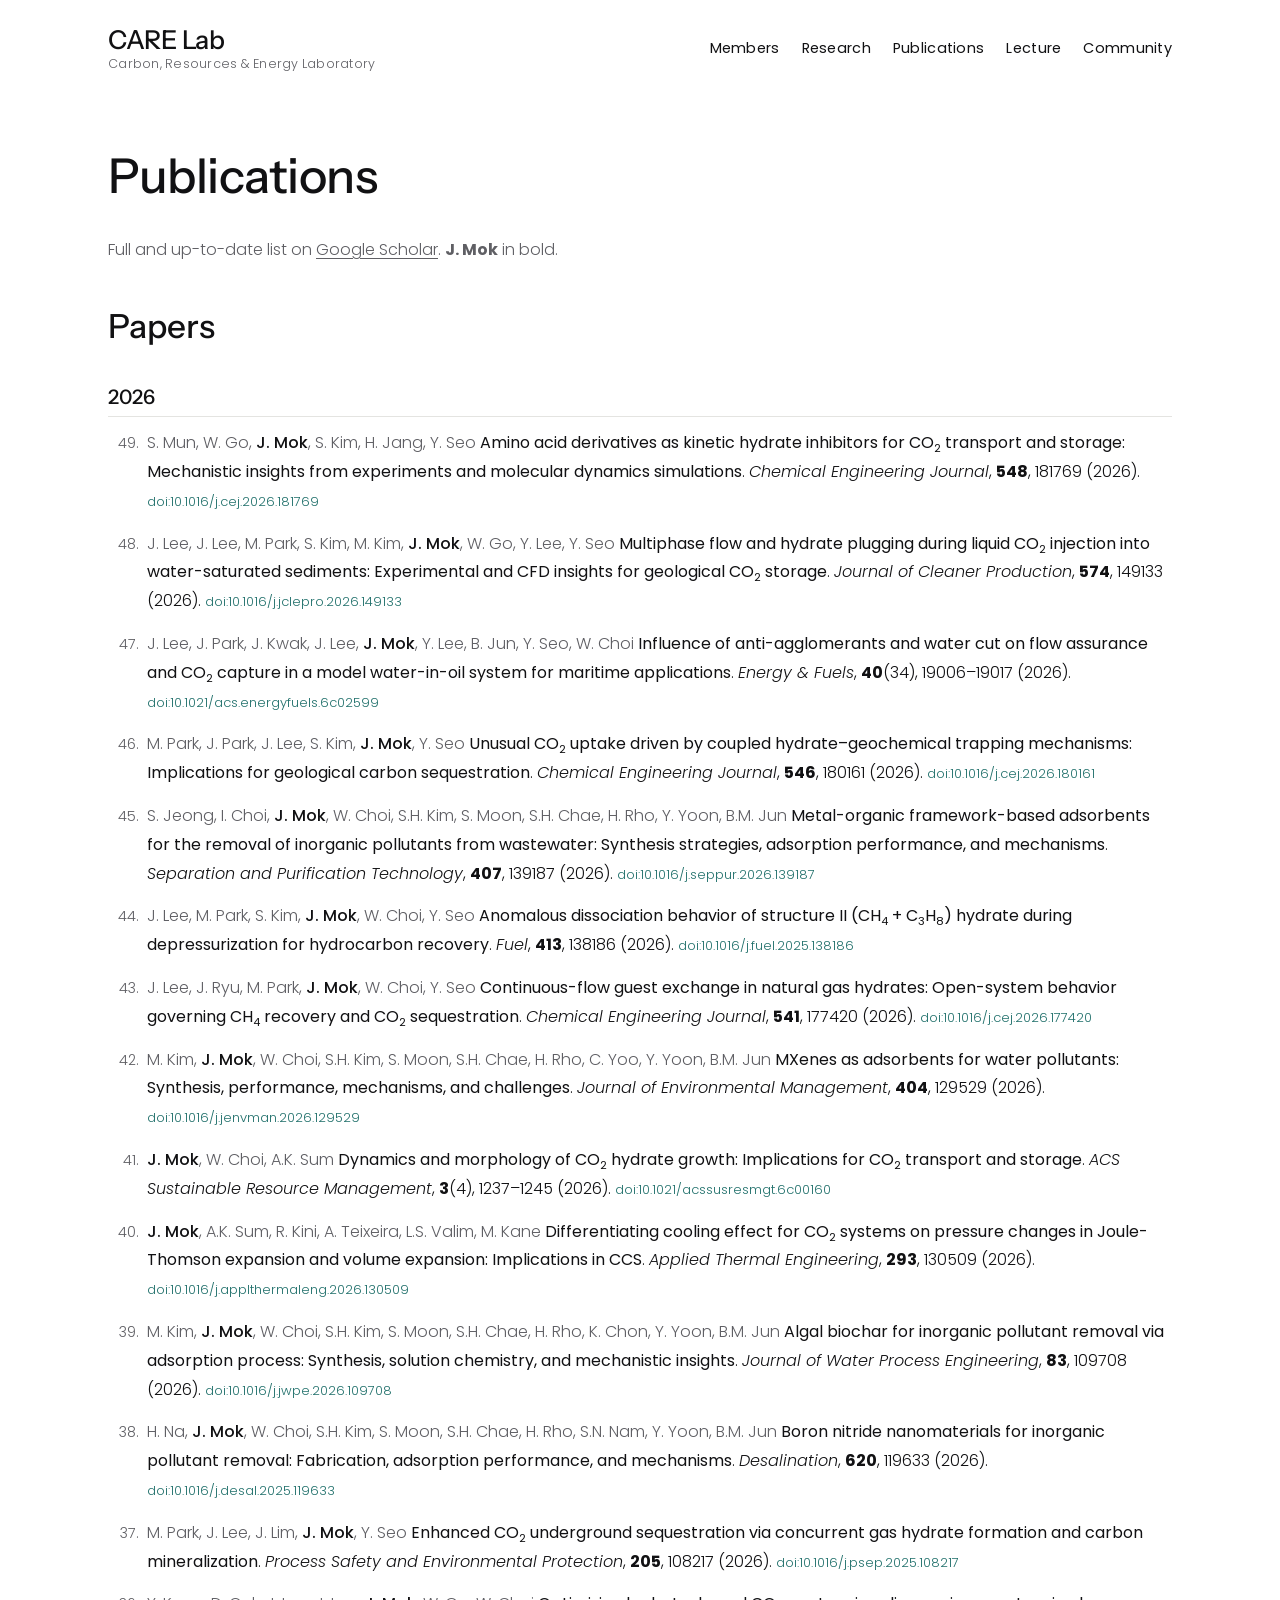
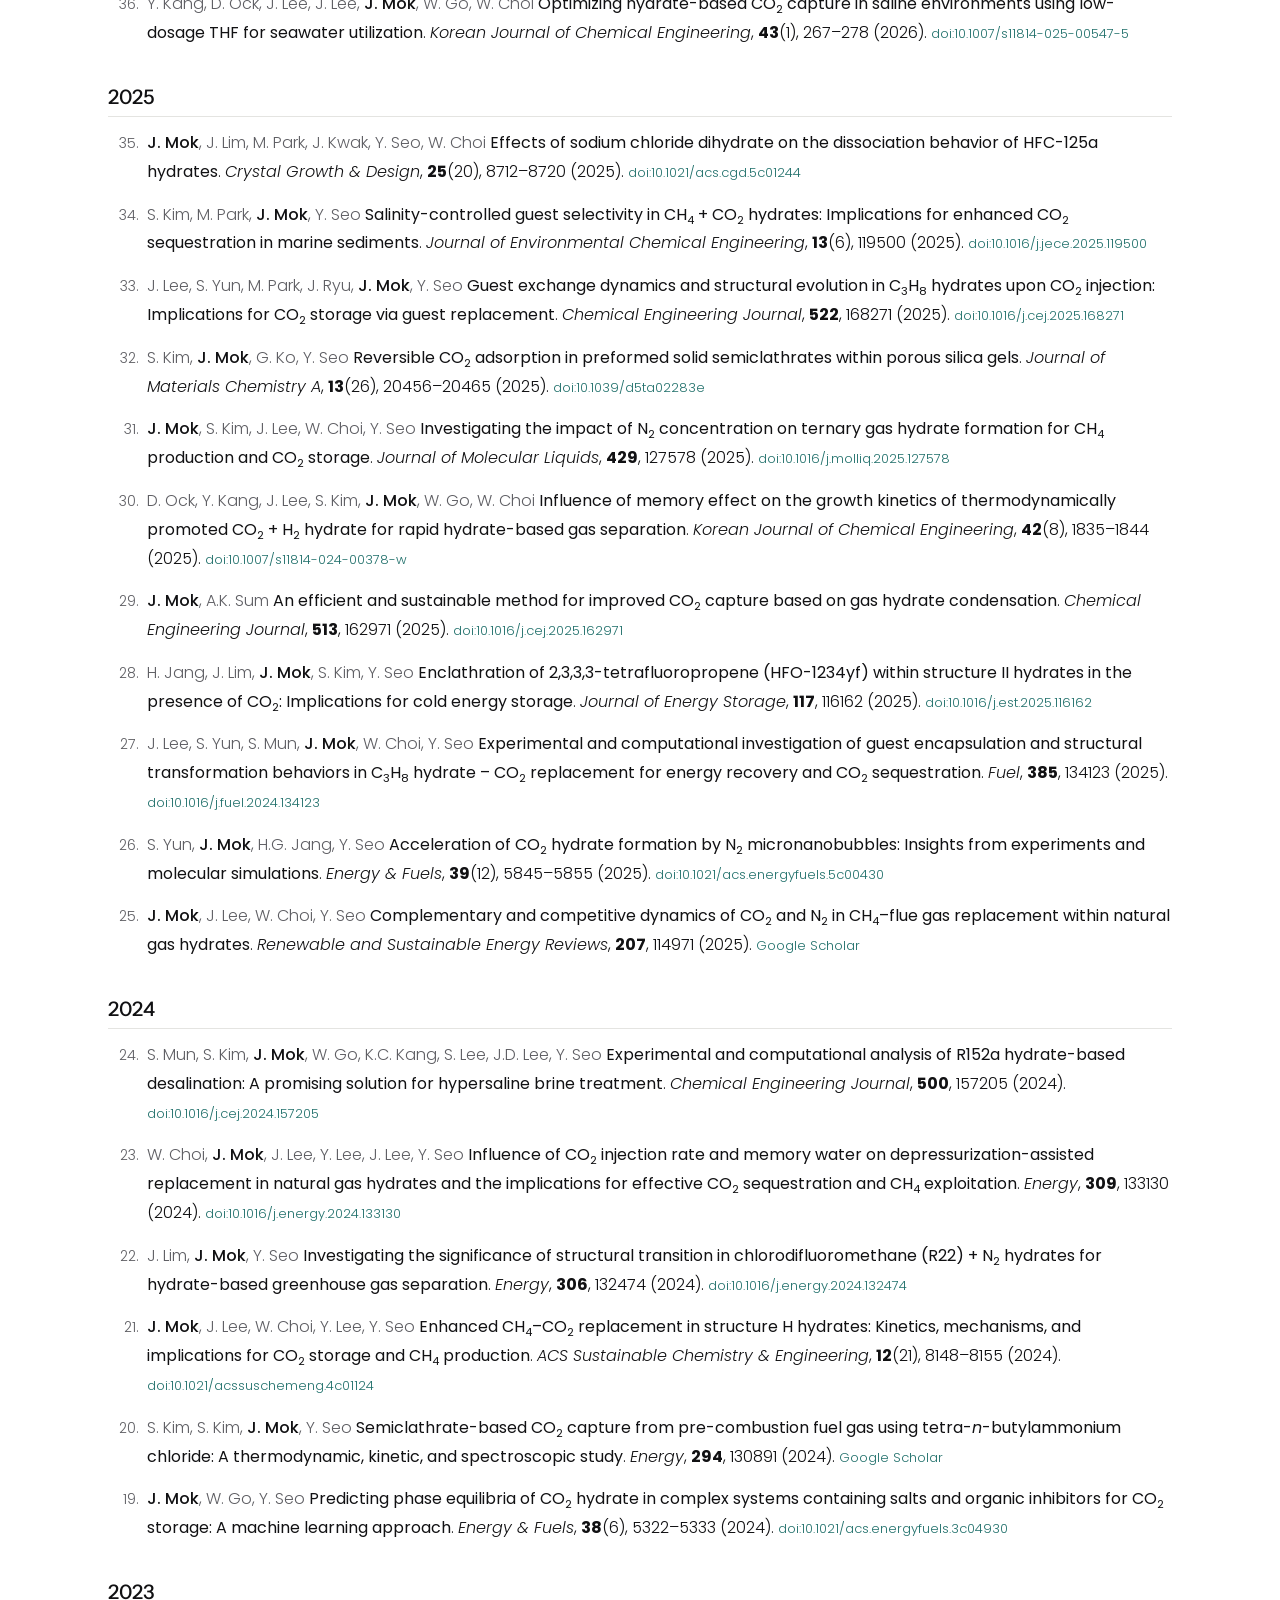
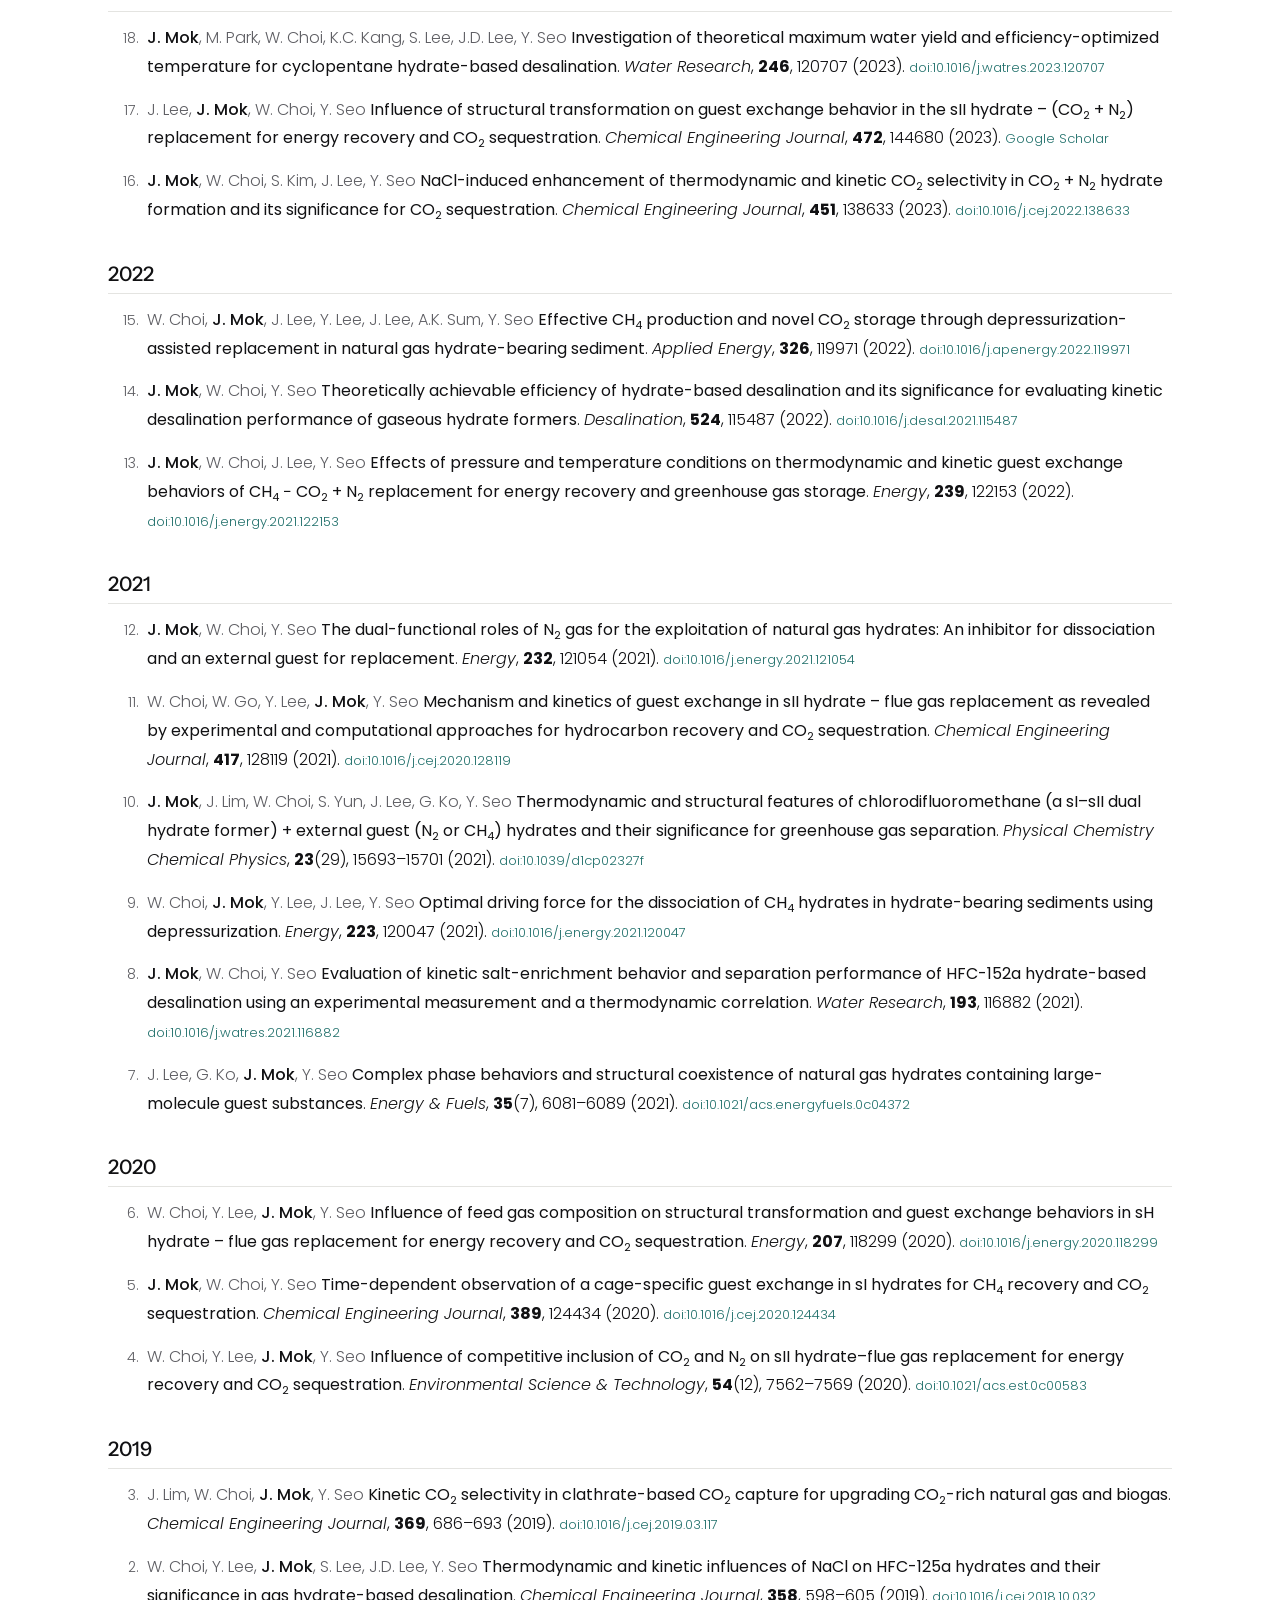
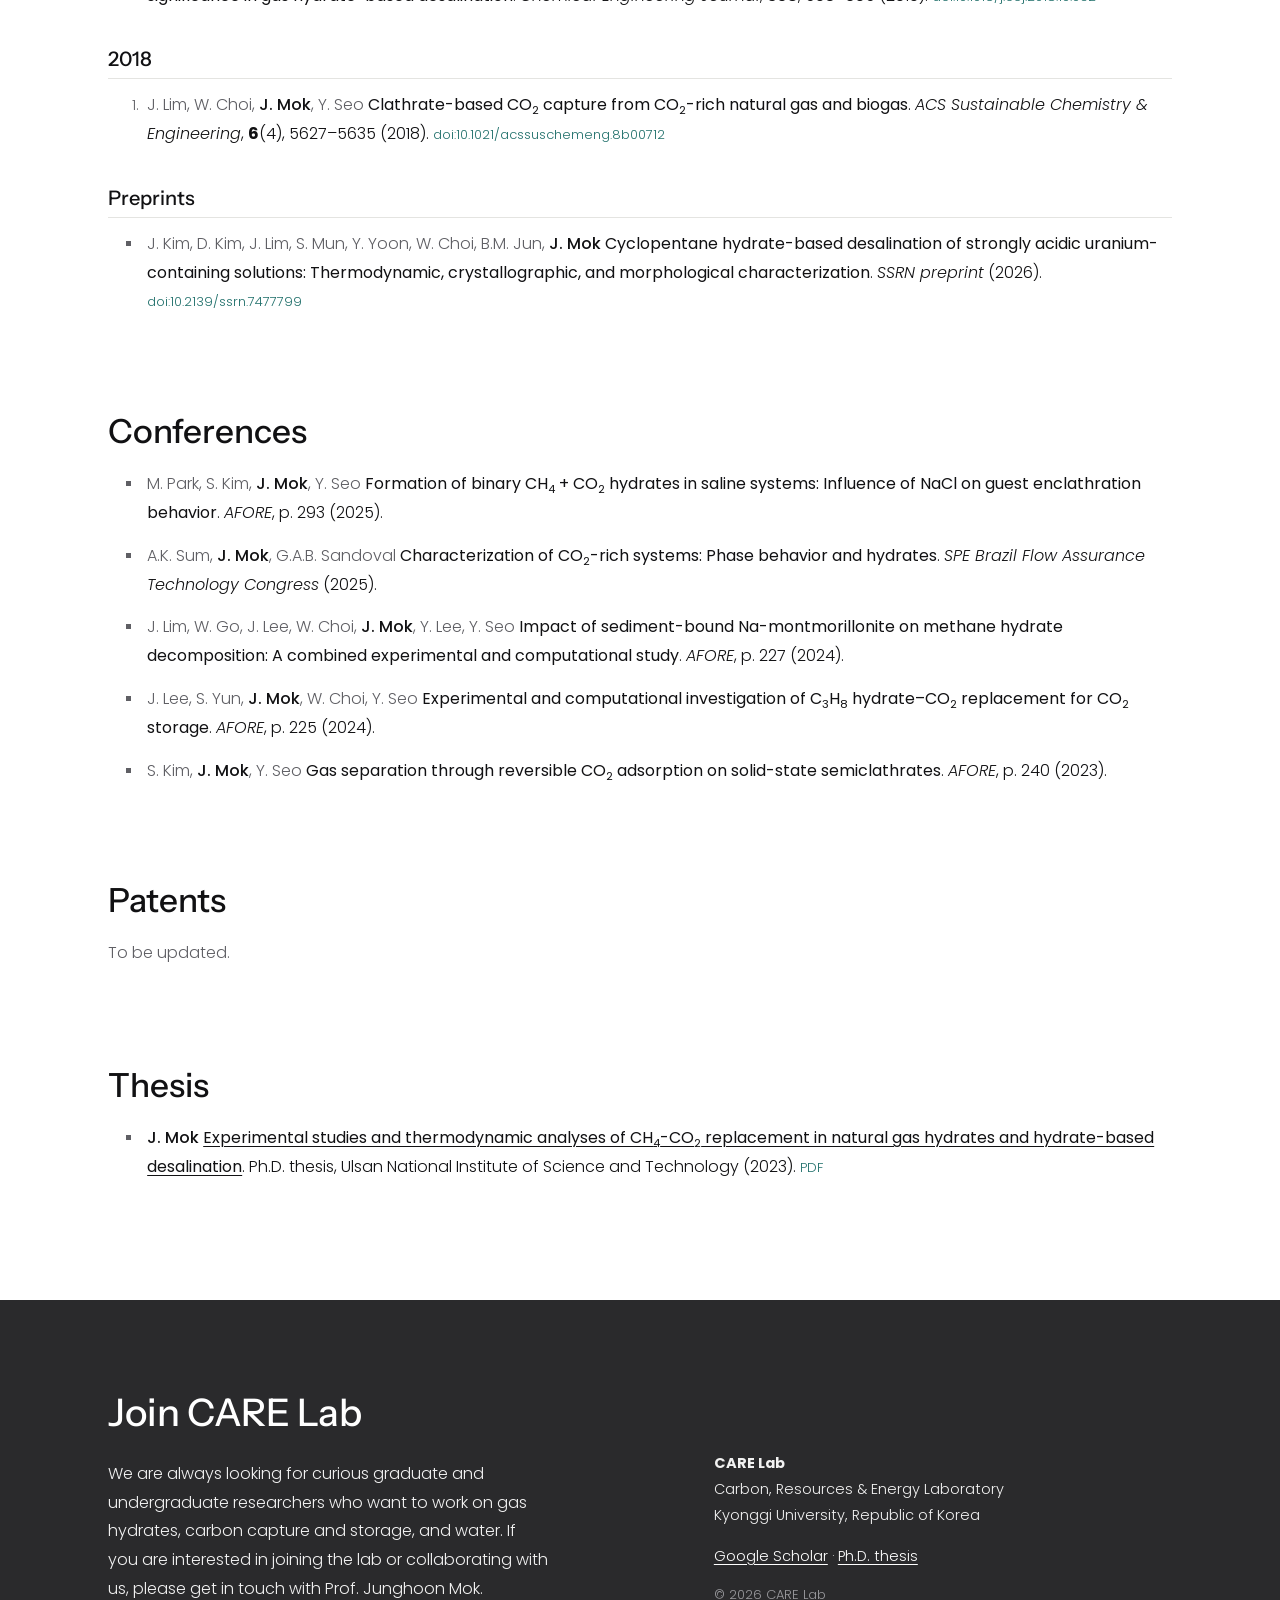
<file: publications.html>
<!doctype html>
<html lang="en">
<head>
<meta charset="utf-8">
<meta name="viewport" content="width=device-width, initial-scale=1">
<meta name="google-site-verification" content="eo0Kqo264gVkmRjyFw3P33KrrkxgOQTOCPCvZ0x6D0A">
<title>Publications | CARE Lab</title>
<meta name="description" content="CARE Lab (Carbon, Resources &amp; Energy Laboratory) at Kyonggi University, led by Prof. Junghoon Mok: gas hydrates, CO2 capture and storage, and hydrate-based desalination.">
<link rel="canonical" href="https://hoon-mok.github.io/publications.html">
<link rel="icon" href="assets/favicon.svg" type="image/svg+xml">
<link rel="preconnect" href="https://fonts.googleapis.com">
<link rel="preconnect" href="https://fonts.gstatic.com" crossorigin>
<link href="https://fonts.googleapis.com/css2?family=Instrument+Sans:wght@400;500;600&family=Poppins:wght@300;400;500&display=swap" rel="stylesheet">
<link rel="stylesheet" href="assets/style.css">
</head>
<body>
<header class="site-header">
  <div class="wrap header-inner">
    <a class="brand" href="index.html"><span class="brand-name">CARE Lab</span><span class="brand-sub">Carbon, Resources &amp; Energy Laboratory</span></a>
    <button class="menu-toggle" aria-label="Open menu" aria-expanded="false" onclick="var n=document.querySelector('.nav');n.classList.toggle('open');this.setAttribute('aria-expanded',n.classList.contains('open'))"><span></span><span></span></button>
    <nav class="nav" aria-label="Main"><ul><li class="has-sub"><a href="members.html">Members</a><ul class="sub"><li><a href="members.html#professor">Professor</a></li><li><a href="members.html#students">Students</a></li><li><a href="members.html#researchers">Researchers</a></li><li><a href="members.html#alumni">Alumni</a></li></ul></li><li class="has-sub"><a href="research.html">Research</a><ul class="sub"><li><a href="research.html#hydrates">Gas Hydrates &amp; CO<sub>2</sub> Storage</a></li><li><a href="research.html#ccs">CO<sub>2</sub> Capture &amp; Transport</a></li><li><a href="research.html#water">Hydrate-Based Desalination</a></li><li><a href="research.html#data">Data-Driven Thermodynamics</a></li></ul></li><li class="has-sub"><a href="publications.html">Publications</a><ul class="sub"><li><a href="publications.html#papers">Papers</a></li><li><a href="publications.html#conferences">Conferences</a></li><li><a href="publications.html#patents">Patents</a></li><li><a href="thesis/">Thesis</a></li></ul></li><li><a href="lecture.html">Lecture</a></li><li class="has-sub"><a href="community.html">Community</a><ul class="sub"><li><a href="community.html#news">News</a></li><li><a href="community.html#notice">Notice</a></li><li><a href="community.html#activity">Lab Activity</a></li></ul></li></ul></nav>
  </div>
</header>
<main>

<section class="wrap page-head"><h1>Publications</h1><p class="lead">Full and up-to-date list on <a href="https://scholar.google.com/citations?user=tuLneOoAAAAJ">Google Scholar</a>. <b>J. Mok</b> in bold.</p></section>
<section class="wrap block" id="papers"><h2 class="section-title">Papers</h2><h3 class="year">2026</h3><ol class="pubs" reversed><li value="49"><span class="au">S. Mun, W. Go, <b>J. Mok</b>, S. Kim, H. Jang, Y. Seo</span> <span class="ti">Amino acid derivatives as kinetic hydrate inhibitors for CO<sub>2</sub> transport and storage: Mechanistic insights from experiments and molecular dynamics simulations</span>. <i>Chemical Engineering Journal</i>, <b>548</b>, 181769 (2026). <a class="doi" href="https://doi.org/10.1016/j.cej.2026.181769">doi:10.1016/j.cej.2026.181769</a></li><li value="48"><span class="au">J. Lee, J. Lee, M. Park, S. Kim, M. Kim, <b>J. Mok</b>, W. Go, Y. Lee, Y. Seo</span> <span class="ti">Multiphase flow and hydrate plugging during liquid CO<sub>2</sub> injection into water-saturated sediments: Experimental and CFD insights for geological CO<sub>2</sub> storage</span>. <i>Journal of Cleaner Production</i>, <b>574</b>, 149133 (2026). <a class="doi" href="https://doi.org/10.1016/j.jclepro.2026.149133">doi:10.1016/j.jclepro.2026.149133</a></li><li value="47"><span class="au">J. Lee, J. Park, J. Kwak, J. Lee, <b>J. Mok</b>, Y. Lee, B. Jun, Y. Seo, W. Choi</span> <span class="ti">Influence of anti-agglomerants and water cut on flow assurance and CO<sub>2</sub> capture in a model water-in-oil system for maritime applications</span>. <i>Energy &amp; Fuels</i>, <b>40</b>(34), 19006–19017 (2026). <a class="doi" href="https://doi.org/10.1021/acs.energyfuels.6c02599">doi:10.1021/acs.energyfuels.6c02599</a></li><li value="46"><span class="au">M. Park, J. Park, J. Lee, S. Kim, <b>J. Mok</b>, Y. Seo</span> <span class="ti">Unusual CO<sub>2</sub> uptake driven by coupled hydrate–geochemical trapping mechanisms: Implications for geological carbon sequestration</span>. <i>Chemical Engineering Journal</i>, <b>546</b>, 180161 (2026). <a class="doi" href="https://doi.org/10.1016/j.cej.2026.180161">doi:10.1016/j.cej.2026.180161</a></li><li value="45"><span class="au">S. Jeong, I. Choi, <b>J. Mok</b>, W. Choi, S.H. Kim, S. Moon, S.H. Chae, H. Rho, Y. Yoon, B.M. Jun</span> <span class="ti">Metal-organic framework-based adsorbents for the removal of inorganic pollutants from wastewater: Synthesis strategies, adsorption performance, and mechanisms</span>. <i>Separation and Purification Technology</i>, <b>407</b>, 139187 (2026). <a class="doi" href="https://doi.org/10.1016/j.seppur.2026.139187">doi:10.1016/j.seppur.2026.139187</a></li><li value="44"><span class="au">J. Lee, M. Park, S. Kim, <b>J. Mok</b>, W. Choi, Y. Seo</span> <span class="ti">Anomalous dissociation behavior of structure II (CH<sub>4</sub> + C<sub>3</sub>H<sub>8</sub>) hydrate during depressurization for hydrocarbon recovery</span>. <i>Fuel</i>, <b>413</b>, 138186 (2026). <a class="doi" href="https://doi.org/10.1016/j.fuel.2025.138186">doi:10.1016/j.fuel.2025.138186</a></li><li value="43"><span class="au">J. Lee, J. Ryu, M. Park, <b>J. Mok</b>, W. Choi, Y. Seo</span> <span class="ti">Continuous-flow guest exchange in natural gas hydrates: Open-system behavior governing CH<sub>4</sub> recovery and CO<sub>2</sub> sequestration</span>. <i>Chemical Engineering Journal</i>, <b>541</b>, 177420 (2026). <a class="doi" href="https://doi.org/10.1016/j.cej.2026.177420">doi:10.1016/j.cej.2026.177420</a></li><li value="42"><span class="au">M. Kim, <b>J. Mok</b>, W. Choi, S.H. Kim, S. Moon, S.H. Chae, H. Rho, C. Yoo, Y. Yoon, B.M. Jun</span> <span class="ti">MXenes as adsorbents for water pollutants: Synthesis, performance, mechanisms, and challenges</span>. <i>Journal of Environmental Management</i>, <b>404</b>, 129529 (2026). <a class="doi" href="https://doi.org/10.1016/j.jenvman.2026.129529">doi:10.1016/j.jenvman.2026.129529</a></li><li value="41"><span class="au"><b>J. Mok</b>, W. Choi, A.K. Sum</span> <span class="ti">Dynamics and morphology of CO<sub>2</sub> hydrate growth: Implications for CO<sub>2</sub> transport and storage</span>. <i>ACS Sustainable Resource Management</i>, <b>3</b>(4), 1237–1245 (2026). <a class="doi" href="https://doi.org/10.1021/acssusresmgt.6c00160">doi:10.1021/acssusresmgt.6c00160</a></li><li value="40"><span class="au"><b>J. Mok</b>, A.K. Sum, R. Kini, A. Teixeira, L.S. Valim, M. Kane</span> <span class="ti">Differentiating cooling effect for CO<sub>2</sub> systems on pressure changes in Joule-Thomson expansion and volume expansion: Implications in CCS</span>. <i>Applied Thermal Engineering</i>, <b>293</b>, 130509 (2026). <a class="doi" href="https://doi.org/10.1016/j.applthermaleng.2026.130509">doi:10.1016/j.applthermaleng.2026.130509</a></li><li value="39"><span class="au">M. Kim, <b>J. Mok</b>, W. Choi, S.H. Kim, S. Moon, S.H. Chae, H. Rho, K. Chon, Y. Yoon, B.M. Jun</span> <span class="ti">Algal biochar for inorganic pollutant removal via adsorption process: Synthesis, solution chemistry, and mechanistic insights</span>. <i>Journal of Water Process Engineering</i>, <b>83</b>, 109708 (2026). <a class="doi" href="https://doi.org/10.1016/j.jwpe.2026.109708">doi:10.1016/j.jwpe.2026.109708</a></li><li value="38"><span class="au">H. Na, <b>J. Mok</b>, W. Choi, S.H. Kim, S. Moon, S.H. Chae, H. Rho, S.N. Nam, Y. Yoon, B.M. Jun</span> <span class="ti">Boron nitride nanomaterials for inorganic pollutant removal: Fabrication, adsorption performance, and mechanisms</span>. <i>Desalination</i>, <b>620</b>, 119633 (2026). <a class="doi" href="https://doi.org/10.1016/j.desal.2025.119633">doi:10.1016/j.desal.2025.119633</a></li><li value="37"><span class="au">M. Park, J. Lee, J. Lim, <b>J. Mok</b>, Y. Seo</span> <span class="ti">Enhanced CO<sub>2</sub> underground sequestration via concurrent gas hydrate formation and carbon mineralization</span>. <i>Process Safety and Environmental Protection</i>, <b>205</b>, 108217 (2026). <a class="doi" href="https://doi.org/10.1016/j.psep.2025.108217">doi:10.1016/j.psep.2025.108217</a></li><li value="36"><span class="au">Y. Kang, D. Ock, J. Lee, J. Lee, <b>J. Mok</b>, W. Go, W. Choi</span> <span class="ti">Optimizing hydrate-based CO<sub>2</sub> capture in saline environments using low-dosage THF for seawater utilization</span>. <i>Korean Journal of Chemical Engineering</i>, <b>43</b>(1), 267–278 (2026). <a class="doi" href="https://doi.org/10.1007/s11814-025-00547-5">doi:10.1007/s11814-025-00547-5</a></li></ol><h3 class="year">2025</h3><ol class="pubs" reversed><li value="35"><span class="au"><b>J. Mok</b>, J. Lim, M. Park, J. Kwak, Y. Seo, W. Choi</span> <span class="ti">Effects of sodium chloride dihydrate on the dissociation behavior of HFC-125a hydrates</span>. <i>Crystal Growth &amp; Design</i>, <b>25</b>(20), 8712–8720 (2025). <a class="doi" href="https://doi.org/10.1021/acs.cgd.5c01244">doi:10.1021/acs.cgd.5c01244</a></li><li value="34"><span class="au">S. Kim, M. Park, <b>J. Mok</b>, Y. Seo</span> <span class="ti">Salinity-controlled guest selectivity in CH<sub>4</sub> + CO<sub>2</sub> hydrates: Implications for enhanced CO<sub>2</sub> sequestration in marine sediments</span>. <i>Journal of Environmental Chemical Engineering</i>, <b>13</b>(6), 119500 (2025). <a class="doi" href="https://doi.org/10.1016/j.jece.2025.119500">doi:10.1016/j.jece.2025.119500</a></li><li value="33"><span class="au">J. Lee, S. Yun, M. Park, J. Ryu, <b>J. Mok</b>, Y. Seo</span> <span class="ti">Guest exchange dynamics and structural evolution in C<sub>3</sub>H<sub>8</sub> hydrates upon CO<sub>2</sub> injection: Implications for CO<sub>2</sub> storage via guest replacement</span>. <i>Chemical Engineering Journal</i>, <b>522</b>, 168271 (2025). <a class="doi" href="https://doi.org/10.1016/j.cej.2025.168271">doi:10.1016/j.cej.2025.168271</a></li><li value="32"><span class="au">S. Kim, <b>J. Mok</b>, G. Ko, Y. Seo</span> <span class="ti">Reversible CO<sub>2</sub> adsorption in preformed solid semiclathrates within porous silica gels</span>. <i>Journal of Materials Chemistry A</i>, <b>13</b>(26), 20456–20465 (2025). <a class="doi" href="https://doi.org/10.1039/d5ta02283e">doi:10.1039/d5ta02283e</a></li><li value="31"><span class="au"><b>J. Mok</b>, S. Kim, J. Lee, W. Choi, Y. Seo</span> <span class="ti">Investigating the impact of N<sub>2</sub> concentration on ternary gas hydrate formation for CH<sub>4</sub> production and CO<sub>2</sub> storage</span>. <i>Journal of Molecular Liquids</i>, <b>429</b>, 127578 (2025). <a class="doi" href="https://doi.org/10.1016/j.molliq.2025.127578">doi:10.1016/j.molliq.2025.127578</a></li><li value="30"><span class="au">D. Ock, Y. Kang, J. Lee, S. Kim, <b>J. Mok</b>, W. Go, W. Choi</span> <span class="ti">Influence of memory effect on the growth kinetics of thermodynamically promoted CO<sub>2</sub> + H<sub>2</sub> hydrate for rapid hydrate-based gas separation</span>. <i>Korean Journal of Chemical Engineering</i>, <b>42</b>(8), 1835–1844 (2025). <a class="doi" href="https://doi.org/10.1007/s11814-024-00378-w">doi:10.1007/s11814-024-00378-w</a></li><li value="29"><span class="au"><b>J. Mok</b>, A.K. Sum</span> <span class="ti">An efficient and sustainable method for improved CO<sub>2</sub> capture based on gas hydrate condensation</span>. <i>Chemical Engineering Journal</i>, <b>513</b>, 162971 (2025). <a class="doi" href="https://doi.org/10.1016/j.cej.2025.162971">doi:10.1016/j.cej.2025.162971</a></li><li value="28"><span class="au">H. Jang, J. Lim, <b>J. Mok</b>, S. Kim, Y. Seo</span> <span class="ti">Enclathration of 2,3,3,3-tetrafluoropropene (HFO-1234yf) within structure II hydrates in the presence of CO<sub>2</sub>: Implications for cold energy storage</span>. <i>Journal of Energy Storage</i>, <b>117</b>, 116162 (2025). <a class="doi" href="https://doi.org/10.1016/j.est.2025.116162">doi:10.1016/j.est.2025.116162</a></li><li value="27"><span class="au">J. Lee, S. Yun, S. Mun, <b>J. Mok</b>, W. Choi, Y. Seo</span> <span class="ti">Experimental and computational investigation of guest encapsulation and structural transformation behaviors in C<sub>3</sub>H<sub>8</sub> hydrate – CO<sub>2</sub> replacement for energy recovery and CO<sub>2</sub> sequestration</span>. <i>Fuel</i>, <b>385</b>, 134123 (2025). <a class="doi" href="https://doi.org/10.1016/j.fuel.2024.134123">doi:10.1016/j.fuel.2024.134123</a></li><li value="26"><span class="au">S. Yun, <b>J. Mok</b>, H.G. Jang, Y. Seo</span> <span class="ti">Acceleration of CO<sub>2</sub> hydrate formation by N<sub>2</sub> micronanobubbles: Insights from experiments and molecular simulations</span>. <i>Energy &amp; Fuels</i>, <b>39</b>(12), 5845–5855 (2025). <a class="doi" href="https://doi.org/10.1021/acs.energyfuels.5c00430">doi:10.1021/acs.energyfuels.5c00430</a></li><li value="25"><span class="au"><b>J. Mok</b>, J. Lee, W. Choi, Y. Seo</span> <span class="ti">Complementary and competitive dynamics of CO<sub>2</sub> and N<sub>2</sub> in CH<sub>4</sub>–flue gas replacement within natural gas hydrates</span>. <i>Renewable and Sustainable Energy Reviews</i>, <b>207</b>, 114971 (2025). <a class="doi" href="https://scholar.google.com/scholar?q=Complementary and competitive dynamics of CO2 and N2 in CH4–flue gas replacement within natural gas hydrates">Google Scholar</a></li></ol><h3 class="year">2024</h3><ol class="pubs" reversed><li value="24"><span class="au">S. Mun, S. Kim, <b>J. Mok</b>, W. Go, K.C. Kang, S. Lee, J.D. Lee, Y. Seo</span> <span class="ti">Experimental and computational analysis of R152a hydrate-based desalination: A promising solution for hypersaline brine treatment</span>. <i>Chemical Engineering Journal</i>, <b>500</b>, 157205 (2024). <a class="doi" href="https://doi.org/10.1016/j.cej.2024.157205">doi:10.1016/j.cej.2024.157205</a></li><li value="23"><span class="au">W. Choi, <b>J. Mok</b>, J. Lee, Y. Lee, J. Lee, Y. Seo</span> <span class="ti">Influence of CO<sub>2</sub> injection rate and memory water on depressurization-assisted replacement in natural gas hydrates and the implications for effective CO<sub>2</sub> sequestration and CH<sub>4</sub> exploitation</span>. <i>Energy</i>, <b>309</b>, 133130 (2024). <a class="doi" href="https://doi.org/10.1016/j.energy.2024.133130">doi:10.1016/j.energy.2024.133130</a></li><li value="22"><span class="au">J. Lim, <b>J. Mok</b>, Y. Seo</span> <span class="ti">Investigating the significance of structural transition in chlorodifluoromethane (R22) + N<sub>2</sub> hydrates for hydrate-based greenhouse gas separation</span>. <i>Energy</i>, <b>306</b>, 132474 (2024). <a class="doi" href="https://doi.org/10.1016/j.energy.2024.132474">doi:10.1016/j.energy.2024.132474</a></li><li value="21"><span class="au"><b>J. Mok</b>, J. Lee, W. Choi, Y. Lee, Y. Seo</span> <span class="ti">Enhanced CH<sub>4</sub>–CO<sub>2</sub> replacement in structure H hydrates: Kinetics, mechanisms, and implications for CO<sub>2</sub> storage and CH<sub>4</sub> production</span>. <i>ACS Sustainable Chemistry &amp; Engineering</i>, <b>12</b>(21), 8148–8155 (2024). <a class="doi" href="https://doi.org/10.1021/acssuschemeng.4c01124">doi:10.1021/acssuschemeng.4c01124</a></li><li value="20"><span class="au">S. Kim, S. Kim, <b>J. Mok</b>, Y. Seo</span> <span class="ti">Semiclathrate-based CO<sub>2</sub> capture from pre-combustion fuel gas using tetra-<i>n</i>-butylammonium chloride: A thermodynamic, kinetic, and spectroscopic study</span>. <i>Energy</i>, <b>294</b>, 130891 (2024). <a class="doi" href="https://scholar.google.com/scholar?q=Semiclathrate-based CO2 capture from pre-combustion fuel gas using tetra-n-butylammonium chloride: A thermodynamic, kinetic, and spectroscopic study">Google Scholar</a></li><li value="19"><span class="au"><b>J. Mok</b>, W. Go, Y. Seo</span> <span class="ti">Predicting phase equilibria of CO<sub>2</sub> hydrate in complex systems containing salts and organic inhibitors for CO<sub>2</sub> storage: A machine learning approach</span>. <i>Energy &amp; Fuels</i>, <b>38</b>(6), 5322–5333 (2024). <a class="doi" href="https://doi.org/10.1021/acs.energyfuels.3c04930">doi:10.1021/acs.energyfuels.3c04930</a></li></ol><h3 class="year">2023</h3><ol class="pubs" reversed><li value="18"><span class="au"><b>J. Mok</b>, M. Park, W. Choi, K.C. Kang, S. Lee, J.D. Lee, Y. Seo</span> <span class="ti">Investigation of theoretical maximum water yield and efficiency-optimized temperature for cyclopentane hydrate-based desalination</span>. <i>Water Research</i>, <b>246</b>, 120707 (2023). <a class="doi" href="https://doi.org/10.1016/j.watres.2023.120707">doi:10.1016/j.watres.2023.120707</a></li><li value="17"><span class="au">J. Lee, <b>J. Mok</b>, W. Choi, Y. Seo</span> <span class="ti">Influence of structural transformation on guest exchange behavior in the sII hydrate – (CO<sub>2</sub> + N<sub>2</sub>) replacement for energy recovery and CO<sub>2</sub> sequestration</span>. <i>Chemical Engineering Journal</i>, <b>472</b>, 144680 (2023). <a class="doi" href="https://scholar.google.com/scholar?q=Influence of structural transformation on guest exchange behavior in the sII hydrate – (CO2 + N2) replacement for energy recovery and CO2 sequestration">Google Scholar</a></li><li value="16"><span class="au"><b>J. Mok</b>, W. Choi, S. Kim, J. Lee, Y. Seo</span> <span class="ti">NaCl-induced enhancement of thermodynamic and kinetic CO<sub>2</sub> selectivity in CO<sub>2</sub> + N<sub>2</sub> hydrate formation and its significance for CO<sub>2</sub> sequestration</span>. <i>Chemical Engineering Journal</i>, <b>451</b>, 138633 (2023). <a class="doi" href="https://doi.org/10.1016/j.cej.2022.138633">doi:10.1016/j.cej.2022.138633</a></li></ol><h3 class="year">2022</h3><ol class="pubs" reversed><li value="15"><span class="au">W. Choi, <b>J. Mok</b>, J. Lee, Y. Lee, J. Lee, A.K. Sum, Y. Seo</span> <span class="ti">Effective CH<sub>4</sub> production and novel CO<sub>2</sub> storage through depressurization-assisted replacement in natural gas hydrate-bearing sediment</span>. <i>Applied Energy</i>, <b>326</b>, 119971 (2022). <a class="doi" href="https://doi.org/10.1016/j.apenergy.2022.119971">doi:10.1016/j.apenergy.2022.119971</a></li><li value="14"><span class="au"><b>J. Mok</b>, W. Choi, Y. Seo</span> <span class="ti">Theoretically achievable efficiency of hydrate-based desalination and its significance for evaluating kinetic desalination performance of gaseous hydrate formers</span>. <i>Desalination</i>, <b>524</b>, 115487 (2022). <a class="doi" href="https://doi.org/10.1016/j.desal.2021.115487">doi:10.1016/j.desal.2021.115487</a></li><li value="13"><span class="au"><b>J. Mok</b>, W. Choi, J. Lee, Y. Seo</span> <span class="ti">Effects of pressure and temperature conditions on thermodynamic and kinetic guest exchange behaviors of CH<sub>4</sub> − CO<sub>2</sub> + N<sub>2</sub> replacement for energy recovery and greenhouse gas storage</span>. <i>Energy</i>, <b>239</b>, 122153 (2022). <a class="doi" href="https://doi.org/10.1016/j.energy.2021.122153">doi:10.1016/j.energy.2021.122153</a></li></ol><h3 class="year">2021</h3><ol class="pubs" reversed><li value="12"><span class="au"><b>J. Mok</b>, W. Choi, Y. Seo</span> <span class="ti">The dual-functional roles of N<sub>2</sub> gas for the exploitation of natural gas hydrates: An inhibitor for dissociation and an external guest for replacement</span>. <i>Energy</i>, <b>232</b>, 121054 (2021). <a class="doi" href="https://doi.org/10.1016/j.energy.2021.121054">doi:10.1016/j.energy.2021.121054</a></li><li value="11"><span class="au">W. Choi, W. Go, Y. Lee, <b>J. Mok</b>, Y. Seo</span> <span class="ti">Mechanism and kinetics of guest exchange in sII hydrate – flue gas replacement as revealed by experimental and computational approaches for hydrocarbon recovery and CO<sub>2</sub> sequestration</span>. <i>Chemical Engineering Journal</i>, <b>417</b>, 128119 (2021). <a class="doi" href="https://doi.org/10.1016/j.cej.2020.128119">doi:10.1016/j.cej.2020.128119</a></li><li value="10"><span class="au"><b>J. Mok</b>, J. Lim, W. Choi, S. Yun, J. Lee, G. Ko, Y. Seo</span> <span class="ti">Thermodynamic and structural features of chlorodifluoromethane (a sI–sII dual hydrate former) + external guest (N<sub>2</sub> or CH<sub>4</sub>) hydrates and their significance for greenhouse gas separation</span>. <i>Physical Chemistry Chemical Physics</i>, <b>23</b>(29), 15693–15701 (2021). <a class="doi" href="https://doi.org/10.1039/d1cp02327f">doi:10.1039/d1cp02327f</a></li><li value="9"><span class="au">W. Choi, <b>J. Mok</b>, Y. Lee, J. Lee, Y. Seo</span> <span class="ti">Optimal driving force for the dissociation of CH<sub>4</sub> hydrates in hydrate-bearing sediments using depressurization</span>. <i>Energy</i>, <b>223</b>, 120047 (2021). <a class="doi" href="https://doi.org/10.1016/j.energy.2021.120047">doi:10.1016/j.energy.2021.120047</a></li><li value="8"><span class="au"><b>J. Mok</b>, W. Choi, Y. Seo</span> <span class="ti">Evaluation of kinetic salt-enrichment behavior and separation performance of HFC-152a hydrate-based desalination using an experimental measurement and a thermodynamic correlation</span>. <i>Water Research</i>, <b>193</b>, 116882 (2021). <a class="doi" href="https://doi.org/10.1016/j.watres.2021.116882">doi:10.1016/j.watres.2021.116882</a></li><li value="7"><span class="au">J. Lee, G. Ko, <b>J. Mok</b>, Y. Seo</span> <span class="ti">Complex phase behaviors and structural coexistence of natural gas hydrates containing large-molecule guest substances</span>. <i>Energy &amp; Fuels</i>, <b>35</b>(7), 6081–6089 (2021). <a class="doi" href="https://doi.org/10.1021/acs.energyfuels.0c04372">doi:10.1021/acs.energyfuels.0c04372</a></li></ol><h3 class="year">2020</h3><ol class="pubs" reversed><li value="6"><span class="au">W. Choi, Y. Lee, <b>J. Mok</b>, Y. Seo</span> <span class="ti">Influence of feed gas composition on structural transformation and guest exchange behaviors in sH hydrate – flue gas replacement for energy recovery and CO<sub>2</sub> sequestration</span>. <i>Energy</i>, <b>207</b>, 118299 (2020). <a class="doi" href="https://doi.org/10.1016/j.energy.2020.118299">doi:10.1016/j.energy.2020.118299</a></li><li value="5"><span class="au"><b>J. Mok</b>, W. Choi, Y. Seo</span> <span class="ti">Time-dependent observation of a cage-specific guest exchange in sI hydrates for CH<sub>4</sub> recovery and CO<sub>2</sub> sequestration</span>. <i>Chemical Engineering Journal</i>, <b>389</b>, 124434 (2020). <a class="doi" href="https://doi.org/10.1016/j.cej.2020.124434">doi:10.1016/j.cej.2020.124434</a></li><li value="4"><span class="au">W. Choi, Y. Lee, <b>J. Mok</b>, Y. Seo</span> <span class="ti">Influence of competitive inclusion of CO<sub>2</sub> and N<sub>2</sub> on sII hydrate–flue gas replacement for energy recovery and CO<sub>2</sub> sequestration</span>. <i>Environmental Science &amp; Technology</i>, <b>54</b>(12), 7562–7569 (2020). <a class="doi" href="https://doi.org/10.1021/acs.est.0c00583">doi:10.1021/acs.est.0c00583</a></li></ol><h3 class="year">2019</h3><ol class="pubs" reversed><li value="3"><span class="au">J. Lim, W. Choi, <b>J. Mok</b>, Y. Seo</span> <span class="ti">Kinetic CO<sub>2</sub> selectivity in clathrate-based CO<sub>2</sub> capture for upgrading CO<sub>2</sub>-rich natural gas and biogas</span>. <i>Chemical Engineering Journal</i>, <b>369</b>, 686–693 (2019). <a class="doi" href="https://doi.org/10.1016/j.cej.2019.03.117">doi:10.1016/j.cej.2019.03.117</a></li><li value="2"><span class="au">W. Choi, Y. Lee, <b>J. Mok</b>, S. Lee, J.D. Lee, Y. Seo</span> <span class="ti">Thermodynamic and kinetic influences of NaCl on HFC-125a hydrates and their significance in gas hydrate-based desalination</span>. <i>Chemical Engineering Journal</i>, <b>358</b>, 598–605 (2019). <a class="doi" href="https://doi.org/10.1016/j.cej.2018.10.032">doi:10.1016/j.cej.2018.10.032</a></li></ol><h3 class="year">2018</h3><ol class="pubs" reversed><li value="1"><span class="au">J. Lim, W. Choi, <b>J. Mok</b>, Y. Seo</span> <span class="ti">Clathrate-based CO<sub>2</sub> capture from CO<sub>2</sub>-rich natural gas and biogas</span>. <i>ACS Sustainable Chemistry &amp; Engineering</i>, <b>6</b>(4), 5627–5635 (2018). <a class="doi" href="https://doi.org/10.1021/acssuschemeng.8b00712">doi:10.1021/acssuschemeng.8b00712</a></li></ol>
<h3 class="year">Preprints</h3><ul class="pubs"><li><span class="au">J. Kim, D. Kim, J. Lim, S. Mun, Y. Yoon, W. Choi, B.M. Jun, <b>J. Mok</b></span> <span class="ti">Cyclopentane hydrate-based desalination of strongly acidic uranium-containing solutions: Thermodynamic, crystallographic, and morphological characterization</span>. <i>SSRN preprint</i> (2026). <a class="doi" href="https://doi.org/10.2139/ssrn.7477799">doi:10.2139/ssrn.7477799</a></li></ul></section>
<section class="wrap block" id="conferences"><h2 class="section-title">Conferences</h2><ul class="pubs"><li><span class="au">M. Park, S. Kim, <b>J. Mok</b>, Y. Seo</span> <span class="ti">Formation of binary CH<sub>4</sub> + CO<sub>2</sub> hydrates in saline systems: Influence of NaCl on guest enclathration behavior</span>. <i>AFORE</i>, p. 293 (2025).</li><li><span class="au">A.K. Sum, <b>J. Mok</b>, G.A.B. Sandoval</span> <span class="ti">Characterization of CO<sub>2</sub>-rich systems: Phase behavior and hydrates</span>. <i>SPE Brazil Flow Assurance Technology Congress</i> (2025).</li><li><span class="au">J. Lim, W. Go, J. Lee, W. Choi, <b>J. Mok</b>, Y. Lee, Y. Seo</span> <span class="ti">Impact of sediment-bound Na-montmorillonite on methane hydrate decomposition: A combined experimental and computational study</span>. <i>AFORE</i>, p. 227 (2024).</li><li><span class="au">J. Lee, S. Yun, <b>J. Mok</b>, W. Choi, Y. Seo</span> <span class="ti">Experimental and computational investigation of C<sub>3</sub>H<sub>8</sub> hydrate–CO<sub>2</sub> replacement for CO<sub>2</sub> storage</span>. <i>AFORE</i>, p. 225 (2024).</li><li><span class="au">S. Kim, <b>J. Mok</b>, Y. Seo</span> <span class="ti">Gas separation through reversible CO<sub>2</sub> adsorption on solid-state semiclathrates</span>. <i>AFORE</i>, p. 240 (2023).</li></ul></section>
<section class="wrap block" id="patents"><h2 class="section-title">Patents</h2><p class="muted">To be updated.</p></section>
<section class="wrap block" id="thesis"><h2 class="section-title">Thesis</h2>
<ul class="pubs"><li><span class="au"><b>J. Mok</b></span> <a class="ti" href="thesis/">Experimental studies and thermodynamic analyses of CH<sub>4</sub>-CO<sub>2</sub> replacement in natural gas hydrates and hydrate-based desalination</a>. Ph.D. thesis, Ulsan National Institute of Science and Technology (2023). <a class="doi" href="thesis/Mok_2023_PhD_thesis_UNIST.pdf">PDF</a></li></ul></section>
</main>
<footer class="site-footer">
  <div class="wrap footer-grid">
    <div>
      <h2>Join CARE Lab</h2>
      <p>We are always looking for curious graduate and undergraduate researchers who want to work on gas hydrates, carbon capture and storage, and water. If you are interested in joining the lab or collaborating with us, please get in touch with Prof. Junghoon Mok.</p>
    </div>
    <div class="footer-meta">
      <p><strong>CARE Lab</strong><br>Carbon, Resources &amp; Energy Laboratory<br>Kyonggi University, Republic of Korea</p>
      <p><a href="https://scholar.google.com/citations?user=tuLneOoAAAAJ" rel="me">Google Scholar</a> · <a href="thesis/">Ph.D. thesis</a></p>
      <p class="copy">© 2026 CARE Lab</p>
    </div>
  </div>
</footer>
</body>
</html>
</file>
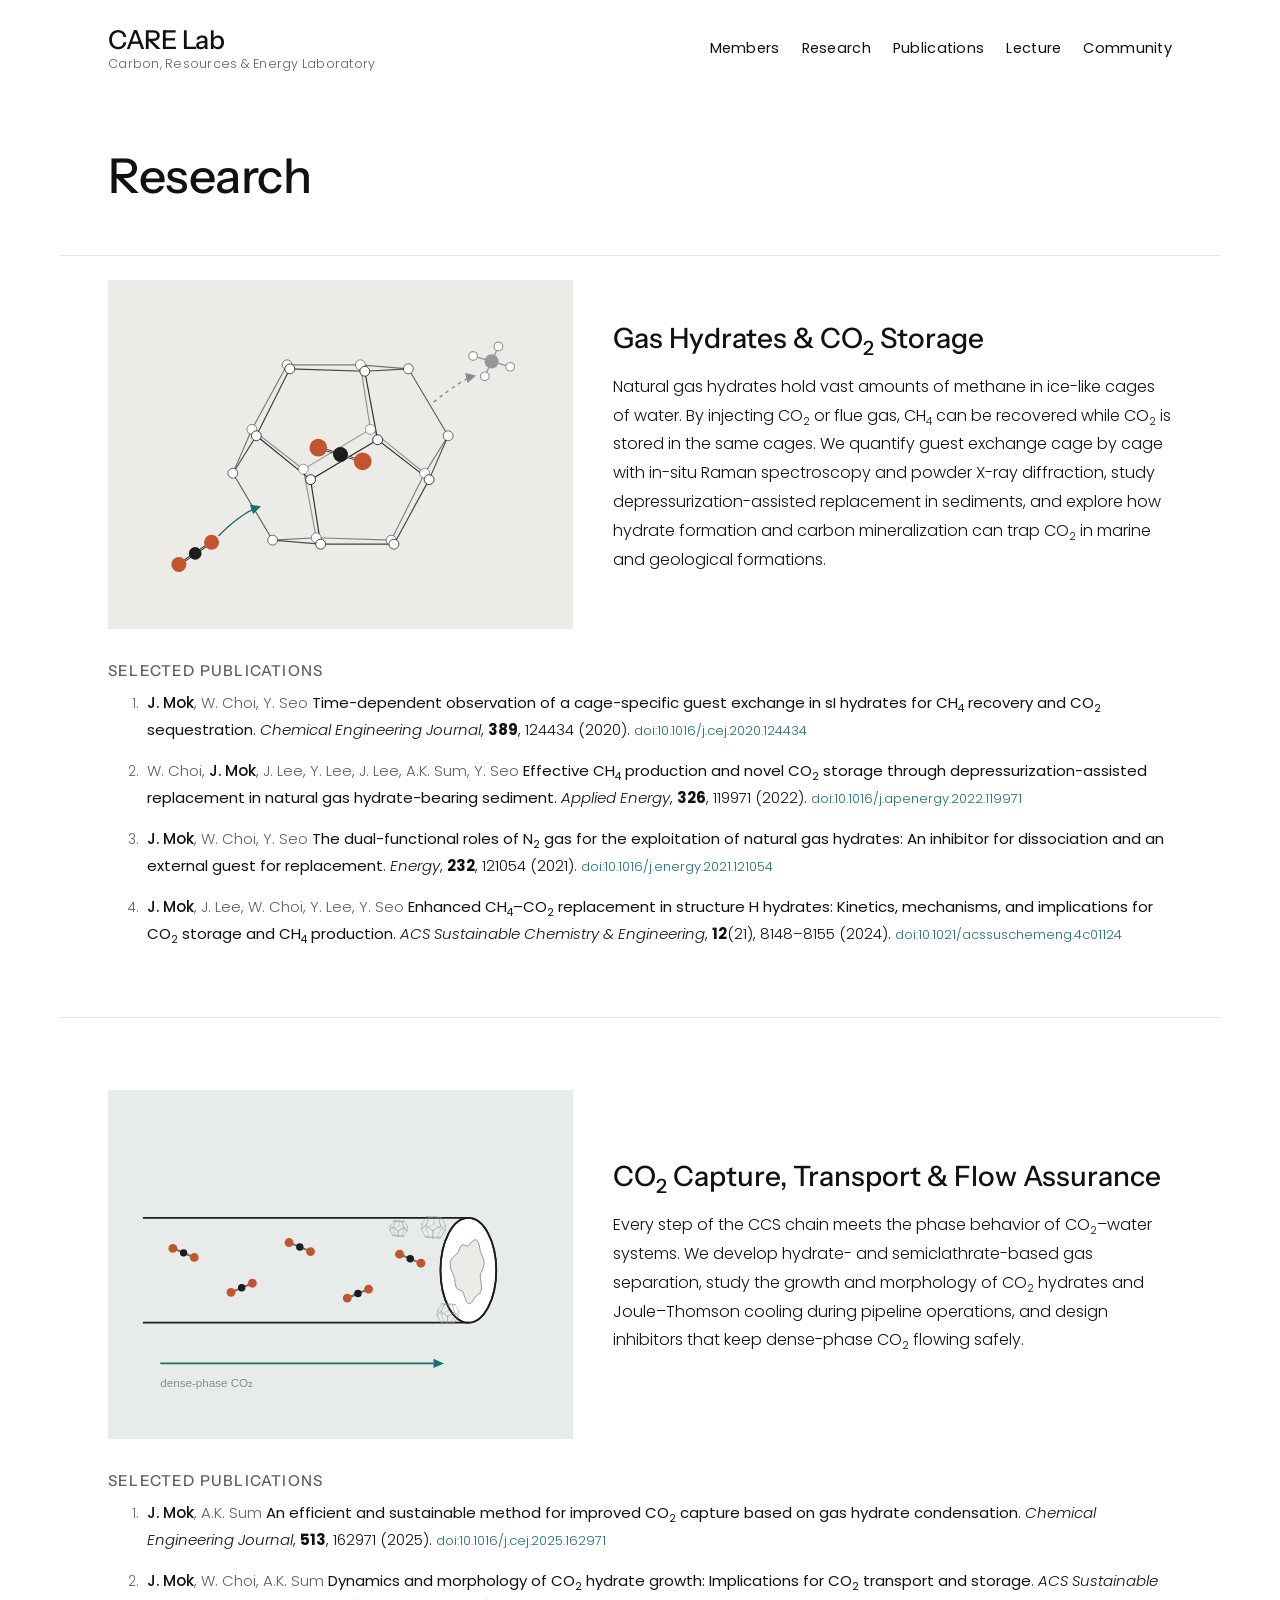
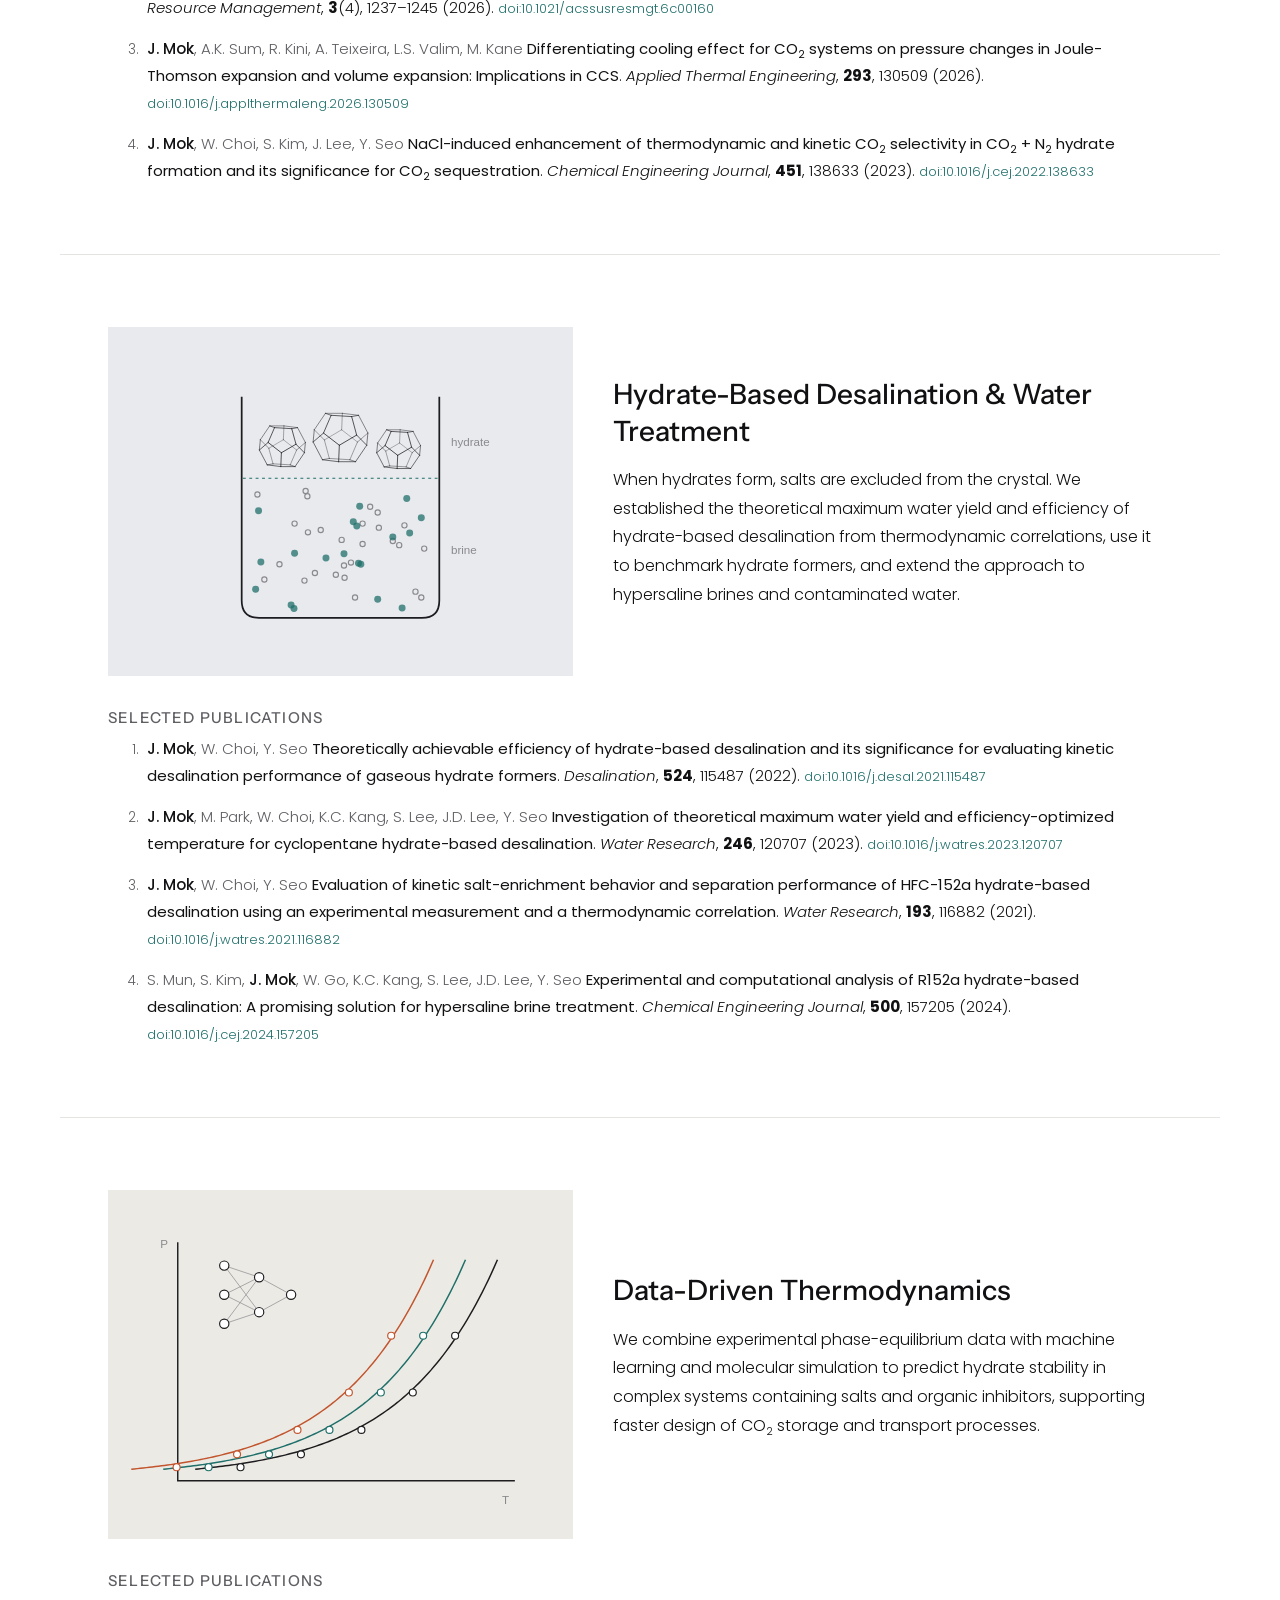
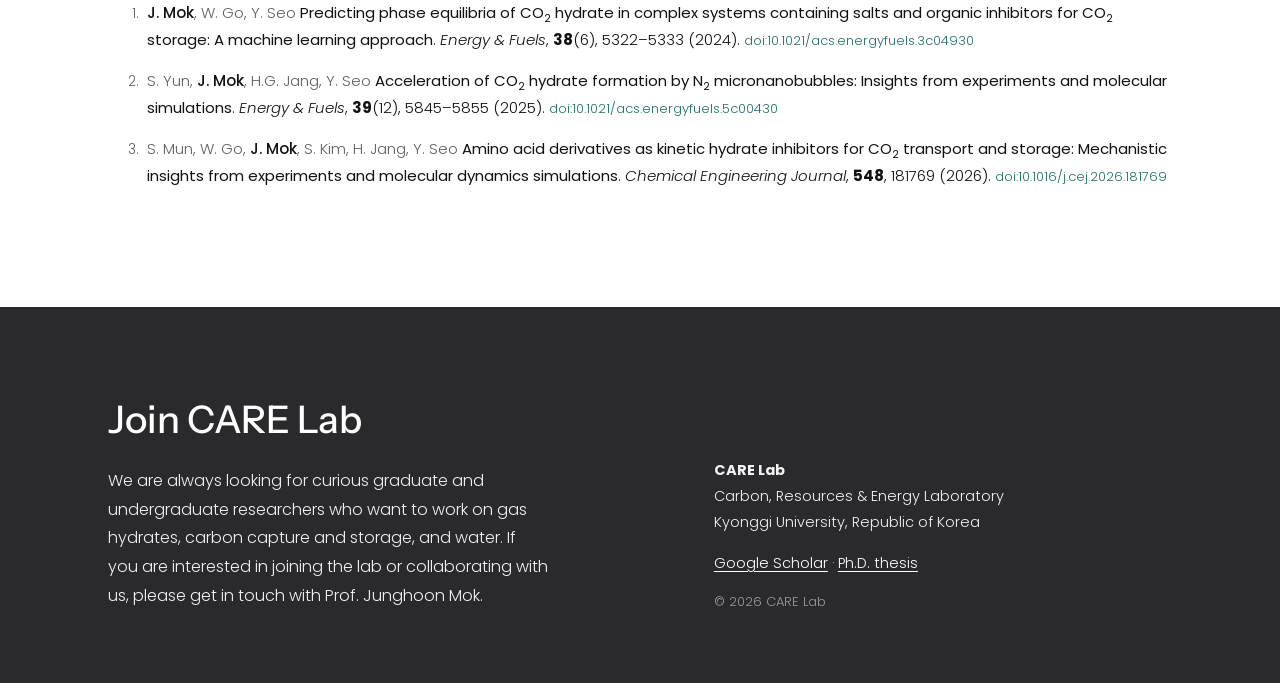
<file: research.html>
<!doctype html>
<html lang="en">
<head>
<meta charset="utf-8">
<meta name="viewport" content="width=device-width, initial-scale=1">
<meta name="google-site-verification" content="eo0Kqo264gVkmRjyFw3P33KrrkxgOQTOCPCvZ0x6D0A">
<title>Research | CARE Lab</title>
<meta name="description" content="CARE Lab (Carbon, Resources &amp; Energy Laboratory) at Kyonggi University, led by Prof. Junghoon Mok: gas hydrates, CO2 capture and storage, and hydrate-based desalination.">
<link rel="canonical" href="https://hoon-mok.github.io/research.html">
<link rel="icon" href="assets/favicon.svg" type="image/svg+xml">
<link rel="preconnect" href="https://fonts.googleapis.com">
<link rel="preconnect" href="https://fonts.gstatic.com" crossorigin>
<link href="https://fonts.googleapis.com/css2?family=Instrument+Sans:wght@400;500;600&family=Poppins:wght@300;400;500&display=swap" rel="stylesheet">
<link rel="stylesheet" href="assets/style.css">
</head>
<body>
<header class="site-header">
  <div class="wrap header-inner">
    <a class="brand" href="index.html"><span class="brand-name">CARE Lab</span><span class="brand-sub">Carbon, Resources &amp; Energy Laboratory</span></a>
    <button class="menu-toggle" aria-label="Open menu" aria-expanded="false" onclick="var n=document.querySelector('.nav');n.classList.toggle('open');this.setAttribute('aria-expanded',n.classList.contains('open'))"><span></span><span></span></button>
    <nav class="nav" aria-label="Main"><ul><li class="has-sub"><a href="members.html">Members</a><ul class="sub"><li><a href="members.html#professor">Professor</a></li><li><a href="members.html#students">Students</a></li><li><a href="members.html#researchers">Researchers</a></li><li><a href="members.html#alumni">Alumni</a></li></ul></li><li class="has-sub"><a href="research.html">Research</a><ul class="sub"><li><a href="research.html#hydrates">Gas Hydrates &amp; CO<sub>2</sub> Storage</a></li><li><a href="research.html#ccs">CO<sub>2</sub> Capture &amp; Transport</a></li><li><a href="research.html#water">Hydrate-Based Desalination</a></li><li><a href="research.html#data">Data-Driven Thermodynamics</a></li></ul></li><li class="has-sub"><a href="publications.html">Publications</a><ul class="sub"><li><a href="publications.html#papers">Papers</a></li><li><a href="publications.html#conferences">Conferences</a></li><li><a href="publications.html#patents">Patents</a></li><li><a href="thesis/">Thesis</a></li></ul></li><li><a href="lecture.html">Lecture</a></li><li class="has-sub"><a href="community.html">Community</a><ul class="sub"><li><a href="community.html#news">News</a></li><li><a href="community.html#notice">Notice</a></li><li><a href="community.html#activity">Lab Activity</a></li></ul></li></ul></nav>
  </div>
</header>
<main>
<section class="wrap page-head"><h1>Research</h1></section><section class="wrap block area" id="hydrates">
  <div class="area-grid"><div class="card-img"><img src="assets/research-hydrate.svg" alt="" loading="lazy"></div>
  <div><h2 class="area-title">Gas Hydrates &amp; CO<sub>2</sub> Storage</h2><p>Natural gas hydrates hold vast amounts of methane in ice-like cages of water. By injecting CO<sub>2</sub> or flue gas, CH<sub>4</sub> can be recovered while CO<sub>2</sub> is stored in the same cages. We quantify guest exchange cage by cage with in-situ Raman spectroscopy and powder X-ray diffraction, study depressurization-assisted replacement in sediments, and explore how hydrate formation and carbon mineralization can trap CO<sub>2</sub> in marine and geological formations.</p></div></div>
  <h4>Selected publications</h4><ol class="pubs compact"><li><span class="au"><b>J. Mok</b>, W. Choi, Y. Seo</span> <span class="ti">Time-dependent observation of a cage-specific guest exchange in sI hydrates for CH<sub>4</sub> recovery and CO<sub>2</sub> sequestration</span>. <i>Chemical Engineering Journal</i>, <b>389</b>, 124434 (2020). <a class="doi" href="https://doi.org/10.1016/j.cej.2020.124434">doi:10.1016/j.cej.2020.124434</a></li><li><span class="au">W. Choi, <b>J. Mok</b>, J. Lee, Y. Lee, J. Lee, A.K. Sum, Y. Seo</span> <span class="ti">Effective CH<sub>4</sub> production and novel CO<sub>2</sub> storage through depressurization-assisted replacement in natural gas hydrate-bearing sediment</span>. <i>Applied Energy</i>, <b>326</b>, 119971 (2022). <a class="doi" href="https://doi.org/10.1016/j.apenergy.2022.119971">doi:10.1016/j.apenergy.2022.119971</a></li><li><span class="au"><b>J. Mok</b>, W. Choi, Y. Seo</span> <span class="ti">The dual-functional roles of N<sub>2</sub> gas for the exploitation of natural gas hydrates: An inhibitor for dissociation and an external guest for replacement</span>. <i>Energy</i>, <b>232</b>, 121054 (2021). <a class="doi" href="https://doi.org/10.1016/j.energy.2021.121054">doi:10.1016/j.energy.2021.121054</a></li><li><span class="au"><b>J. Mok</b>, J. Lee, W. Choi, Y. Lee, Y. Seo</span> <span class="ti">Enhanced CH<sub>4</sub>–CO<sub>2</sub> replacement in structure H hydrates: Kinetics, mechanisms, and implications for CO<sub>2</sub> storage and CH<sub>4</sub> production</span>. <i>ACS Sustainable Chemistry &amp; Engineering</i>, <b>12</b>(21), 8148–8155 (2024). <a class="doi" href="https://doi.org/10.1021/acssuschemeng.4c01124">doi:10.1021/acssuschemeng.4c01124</a></li></ol>
</section><section class="wrap block area" id="ccs">
  <div class="area-grid"><div class="card-img"><img src="assets/research-ccs.svg" alt="" loading="lazy"></div>
  <div><h2 class="area-title">CO<sub>2</sub> Capture, Transport &amp; Flow Assurance</h2><p>Every step of the CCS chain meets the phase behavior of CO<sub>2</sub>–water systems. We develop hydrate- and semiclathrate-based gas separation, study the growth and morphology of CO<sub>2</sub> hydrates and Joule–Thomson cooling during pipeline operations, and design inhibitors that keep dense-phase CO<sub>2</sub> flowing safely.</p></div></div>
  <h4>Selected publications</h4><ol class="pubs compact"><li><span class="au"><b>J. Mok</b>, A.K. Sum</span> <span class="ti">An efficient and sustainable method for improved CO<sub>2</sub> capture based on gas hydrate condensation</span>. <i>Chemical Engineering Journal</i>, <b>513</b>, 162971 (2025). <a class="doi" href="https://doi.org/10.1016/j.cej.2025.162971">doi:10.1016/j.cej.2025.162971</a></li><li><span class="au"><b>J. Mok</b>, W. Choi, A.K. Sum</span> <span class="ti">Dynamics and morphology of CO<sub>2</sub> hydrate growth: Implications for CO<sub>2</sub> transport and storage</span>. <i>ACS Sustainable Resource Management</i>, <b>3</b>(4), 1237–1245 (2026). <a class="doi" href="https://doi.org/10.1021/acssusresmgt.6c00160">doi:10.1021/acssusresmgt.6c00160</a></li><li><span class="au"><b>J. Mok</b>, A.K. Sum, R. Kini, A. Teixeira, L.S. Valim, M. Kane</span> <span class="ti">Differentiating cooling effect for CO<sub>2</sub> systems on pressure changes in Joule-Thomson expansion and volume expansion: Implications in CCS</span>. <i>Applied Thermal Engineering</i>, <b>293</b>, 130509 (2026). <a class="doi" href="https://doi.org/10.1016/j.applthermaleng.2026.130509">doi:10.1016/j.applthermaleng.2026.130509</a></li><li><span class="au"><b>J. Mok</b>, W. Choi, S. Kim, J. Lee, Y. Seo</span> <span class="ti">NaCl-induced enhancement of thermodynamic and kinetic CO<sub>2</sub> selectivity in CO<sub>2</sub> + N<sub>2</sub> hydrate formation and its significance for CO<sub>2</sub> sequestration</span>. <i>Chemical Engineering Journal</i>, <b>451</b>, 138633 (2023). <a class="doi" href="https://doi.org/10.1016/j.cej.2022.138633">doi:10.1016/j.cej.2022.138633</a></li></ol>
</section><section class="wrap block area" id="water">
  <div class="area-grid"><div class="card-img"><img src="assets/research-water.svg" alt="" loading="lazy"></div>
  <div><h2 class="area-title">Hydrate-Based Desalination &amp; Water Treatment</h2><p>When hydrates form, salts are excluded from the crystal. We established the theoretical maximum water yield and efficiency of hydrate-based desalination from thermodynamic correlations, use it to benchmark hydrate formers, and extend the approach to hypersaline brines and contaminated water.</p></div></div>
  <h4>Selected publications</h4><ol class="pubs compact"><li><span class="au"><b>J. Mok</b>, W. Choi, Y. Seo</span> <span class="ti">Theoretically achievable efficiency of hydrate-based desalination and its significance for evaluating kinetic desalination performance of gaseous hydrate formers</span>. <i>Desalination</i>, <b>524</b>, 115487 (2022). <a class="doi" href="https://doi.org/10.1016/j.desal.2021.115487">doi:10.1016/j.desal.2021.115487</a></li><li><span class="au"><b>J. Mok</b>, M. Park, W. Choi, K.C. Kang, S. Lee, J.D. Lee, Y. Seo</span> <span class="ti">Investigation of theoretical maximum water yield and efficiency-optimized temperature for cyclopentane hydrate-based desalination</span>. <i>Water Research</i>, <b>246</b>, 120707 (2023). <a class="doi" href="https://doi.org/10.1016/j.watres.2023.120707">doi:10.1016/j.watres.2023.120707</a></li><li><span class="au"><b>J. Mok</b>, W. Choi, Y. Seo</span> <span class="ti">Evaluation of kinetic salt-enrichment behavior and separation performance of HFC-152a hydrate-based desalination using an experimental measurement and a thermodynamic correlation</span>. <i>Water Research</i>, <b>193</b>, 116882 (2021). <a class="doi" href="https://doi.org/10.1016/j.watres.2021.116882">doi:10.1016/j.watres.2021.116882</a></li><li><span class="au">S. Mun, S. Kim, <b>J. Mok</b>, W. Go, K.C. Kang, S. Lee, J.D. Lee, Y. Seo</span> <span class="ti">Experimental and computational analysis of R152a hydrate-based desalination: A promising solution for hypersaline brine treatment</span>. <i>Chemical Engineering Journal</i>, <b>500</b>, 157205 (2024). <a class="doi" href="https://doi.org/10.1016/j.cej.2024.157205">doi:10.1016/j.cej.2024.157205</a></li></ol>
</section><section class="wrap block area" id="data">
  <div class="area-grid"><div class="card-img"><img src="assets/research-data.svg" alt="" loading="lazy"></div>
  <div><h2 class="area-title">Data-Driven Thermodynamics</h2><p>We combine experimental phase-equilibrium data with machine learning and molecular simulation to predict hydrate stability in complex systems containing salts and organic inhibitors, supporting faster design of CO<sub>2</sub> storage and transport processes.</p></div></div>
  <h4>Selected publications</h4><ol class="pubs compact"><li><span class="au"><b>J. Mok</b>, W. Go, Y. Seo</span> <span class="ti">Predicting phase equilibria of CO<sub>2</sub> hydrate in complex systems containing salts and organic inhibitors for CO<sub>2</sub> storage: A machine learning approach</span>. <i>Energy &amp; Fuels</i>, <b>38</b>(6), 5322–5333 (2024). <a class="doi" href="https://doi.org/10.1021/acs.energyfuels.3c04930">doi:10.1021/acs.energyfuels.3c04930</a></li><li><span class="au">S. Yun, <b>J. Mok</b>, H.G. Jang, Y. Seo</span> <span class="ti">Acceleration of CO<sub>2</sub> hydrate formation by N<sub>2</sub> micronanobubbles: Insights from experiments and molecular simulations</span>. <i>Energy &amp; Fuels</i>, <b>39</b>(12), 5845–5855 (2025). <a class="doi" href="https://doi.org/10.1021/acs.energyfuels.5c00430">doi:10.1021/acs.energyfuels.5c00430</a></li><li><span class="au">S. Mun, W. Go, <b>J. Mok</b>, S. Kim, H. Jang, Y. Seo</span> <span class="ti">Amino acid derivatives as kinetic hydrate inhibitors for CO<sub>2</sub> transport and storage: Mechanistic insights from experiments and molecular dynamics simulations</span>. <i>Chemical Engineering Journal</i>, <b>548</b>, 181769 (2026). <a class="doi" href="https://doi.org/10.1016/j.cej.2026.181769">doi:10.1016/j.cej.2026.181769</a></li></ol>
</section>
</main>
<footer class="site-footer">
  <div class="wrap footer-grid">
    <div>
      <h2>Join CARE Lab</h2>
      <p>We are always looking for curious graduate and undergraduate researchers who want to work on gas hydrates, carbon capture and storage, and water. If you are interested in joining the lab or collaborating with us, please get in touch with Prof. Junghoon Mok.</p>
    </div>
    <div class="footer-meta">
      <p><strong>CARE Lab</strong><br>Carbon, Resources &amp; Energy Laboratory<br>Kyonggi University, Republic of Korea</p>
      <p><a href="https://scholar.google.com/citations?user=tuLneOoAAAAJ" rel="me">Google Scholar</a> · <a href="thesis/">Ph.D. thesis</a></p>
      <p class="copy">© 2026 CARE Lab</p>
    </div>
  </div>
</footer>
</body>
</html>
</file>
<file: assets/style.css>
:root{
  --ink:#111113; --muted:#5f5f64; --line:#e4e4e1; --bg:#ffffff; --soft:#f5f5f3;
  --dark:#2a2a2c; --acc:#1f6f6a;
  --head:"Instrument Sans","Helvetica Neue",Arial,sans-serif;
  --body:"Poppins","Helvetica Neue",Arial,sans-serif;
  --gutter:clamp(16px,4vw,48px);
}
*{box-sizing:border-box}
html{-webkit-text-size-adjust:100%}
body{margin:0;background:var(--bg);color:var(--ink);font-family:var(--body);font-weight:300;font-size:16px;line-height:1.8}
img{max-width:100%;display:block}
a{color:inherit;text-decoration-thickness:1px;text-underline-offset:3px}
a:hover{color:var(--acc)}
.wrap{max-width:1160px;margin:0 auto;padding:0 var(--gutter)}
h1,h2,h3,h4{font-family:var(--head);font-weight:500;line-height:1.3;margin:0 0 .6em}
sub,sup{font-size:.7em;line-height:0}

/* header */
.site-header{position:sticky;top:0;z-index:20;background:rgba(255,255,255,.96);backdrop-filter:saturate(1.2) blur(6px);border-bottom:1px solid transparent}
.header-inner{display:flex;align-items:center;justify-content:space-between;gap:24px;min-height:96px}
.brand{text-decoration:none;display:flex;flex-direction:column;line-height:1.2}
.brand-name{font-family:var(--head);font-weight:500;font-size:26px;letter-spacing:-.01em}
.brand-sub{font-size:12.5px;color:var(--muted);letter-spacing:.02em}
.nav ul{list-style:none;margin:0;padding:0}
.nav>ul{display:flex;gap:4px 22px;flex-wrap:wrap;justify-content:flex-end}
.nav>ul>li{position:relative}
.nav a{text-decoration:none;font-weight:400;font-size:14.5px;letter-spacing:.02em;display:block;padding:8px 0}
.nav .sub{position:absolute;left:-16px;top:100%;min-width:240px;background:#fff;border:1px solid var(--line);padding:8px 0;opacity:0;visibility:hidden;transform:translateY(4px);transition:.15s ease;box-shadow:0 10px 30px rgba(0,0,0,.06)}
.nav .sub a{padding:7px 16px;font-size:14px;color:var(--muted)}
.nav .sub a:hover{color:var(--ink);background:var(--soft)}
.nav .has-sub:hover .sub,.nav .has-sub:focus-within .sub{opacity:1;visibility:visible;transform:none}
.menu-toggle{display:none;background:none;border:0;width:40px;height:40px;padding:8px;cursor:pointer}
.menu-toggle span{display:block;height:1.5px;background:var(--ink);margin:7px 0}

/* home */
.statement{text-align:center;padding:56px var(--gutter) 64px}
.statement h1{font-size:clamp(26px,3.4vw,40px);font-weight:500;max-width:760px;margin:0 auto;letter-spacing:-.01em;line-height:1.3}
.hero img{width:100%;height:auto}
.block{padding:72px var(--gutter) 8px}
.section-title{font-size:clamp(26px,2.6vw,34px);margin-bottom:.5em}
.lead{max-width:760px;color:var(--muted)}
.grid2{display:grid;grid-template-columns:1fr 1fr;gap:56px 40px;margin-top:40px}
.card{text-decoration:none;display:block}
.card-img{aspect-ratio:4/3;overflow:hidden;background:var(--soft)}
.card-img img{width:100%;height:100%;object-fit:cover;transition:transform .5s ease}
.card:hover .card-img img{transform:scale(1.03)}
.card h3{font-size:clamp(19px,1.8vw,22px);margin-top:18px;max-width:30ch}
.more{font-family:var(--head);font-weight:500;text-decoration:none;border-bottom:1px solid currentColor}

/* inner pages */
.page-head{padding-top:48px}
.page-head h1{font-size:clamp(32px,4vw,48px);letter-spacing:-.01em}
.muted{color:var(--muted)}
.small{font-size:13px}
.profile{display:grid;grid-template-columns:260px 1fr;gap:40px;align-items:start}
.portrait{width:100%;aspect-ratio:1;object-fit:cover}
.person{font-size:26px;margin-bottom:.2em}
.profile h4{font-size:15px;text-transform:uppercase;letter-spacing:.08em;margin:28px 0 6px;color:var(--muted)}
ul.plain{list-style:none;padding:0;margin:0}
ul.plain li{margin:4px 0}
.area{border-top:1px solid var(--line);margin-top:48px}
.area:first-of-type{border-top:0;margin-top:0}
.area-grid{display:grid;grid-template-columns:5fr 6fr;gap:40px;align-items:center}
.area-title{font-size:clamp(22px,2.2vw,28px)}
.area h4{font-size:15px;text-transform:uppercase;letter-spacing:.08em;margin:32px 0 8px;color:var(--muted)}

/* publications */
.pubs{padding-left:2.2em;margin:0}
.pubs li{margin:0 0 14px;padding-left:4px}
.pubs li::marker{color:var(--muted);font-size:.9em}
.pubs .ti{color:var(--ink);font-weight:400}
.pubs .au{color:var(--muted)}
.pubs .au b{color:var(--ink);font-weight:500}
.pubs .doi{font-size:13px;color:var(--acc);text-decoration:none;white-space:nowrap}
.pubs.compact li{font-size:15px}
ul.pubs{list-style:square}
.year{font-size:20px;margin:36px 0 12px;padding-bottom:6px;border-bottom:1px solid var(--line)}

/* thesis */
.thesis{max-width:860px;padding-top:56px;padding-bottom:40px}
.eyebrow{text-transform:uppercase;letter-spacing:.12em;font-size:12.5px;color:var(--muted);margin:0 0 10px}
.thesis-title{font-size:clamp(28px,3.4vw,40px);letter-spacing:-.01em}
.thesis-author{font-family:var(--head);font-size:20px;font-weight:500;margin:0 0 8px}
.thesis h2{font-size:24px;margin-top:44px}
.actions{display:flex;flex-wrap:wrap;gap:12px;margin:28px 0}
.btn{display:inline-block;background:var(--ink);color:#fff;text-decoration:none;padding:12px 20px;font-weight:400;font-size:15px}
.btn:hover{background:var(--acc);color:#fff}
.btn.ghost{background:none;color:var(--ink);border:1px solid var(--ink)}
.btn.ghost:hover{color:var(--acc);border-color:var(--acc)}
.cite-box{background:var(--soft);padding:16px 20px;font-size:15px}

/* footer */
.site-footer{background:var(--dark);color:#f2f2f2;margin-top:96px;padding:88px 0 56px}
.site-footer a{color:#fff}
.footer-grid{display:grid;grid-template-columns:1.2fr 1fr;gap:56px}
.site-footer h2{font-size:clamp(28px,3vw,38px);color:#fff}
.site-footer p{max-width:440px}
.footer-meta{font-size:14.5px;align-self:end}
.copy{color:#9b9b9f;font-size:13px}

@media (max-width:860px){
  .header-inner{min-height:72px}
  .menu-toggle{display:block}
  .nav{position:absolute;left:0;right:0;top:100%;background:#fff;border-bottom:1px solid var(--line);display:none;padding:8px var(--gutter) 20px}
  .nav.open{display:block}
  .nav>ul{flex-direction:column;gap:0}
  .nav .sub{position:static;opacity:1;visibility:visible;transform:none;border:0;box-shadow:none;padding:0 0 6px 12px;min-width:0}
  .nav .sub a{padding:4px 0}
  .grid2,.area-grid,.profile,.footer-grid{grid-template-columns:1fr}
  .grid2{gap:40px}
  .profile .portrait{max-width:220px}
  .block{padding-top:56px}
  .pubs{padding-left:1.6em}
}
.nav>ul>li:nth-last-child(-n+2) .sub{left:auto;right:-16px}
.page-head+.block{padding-top:24px}
</file>
